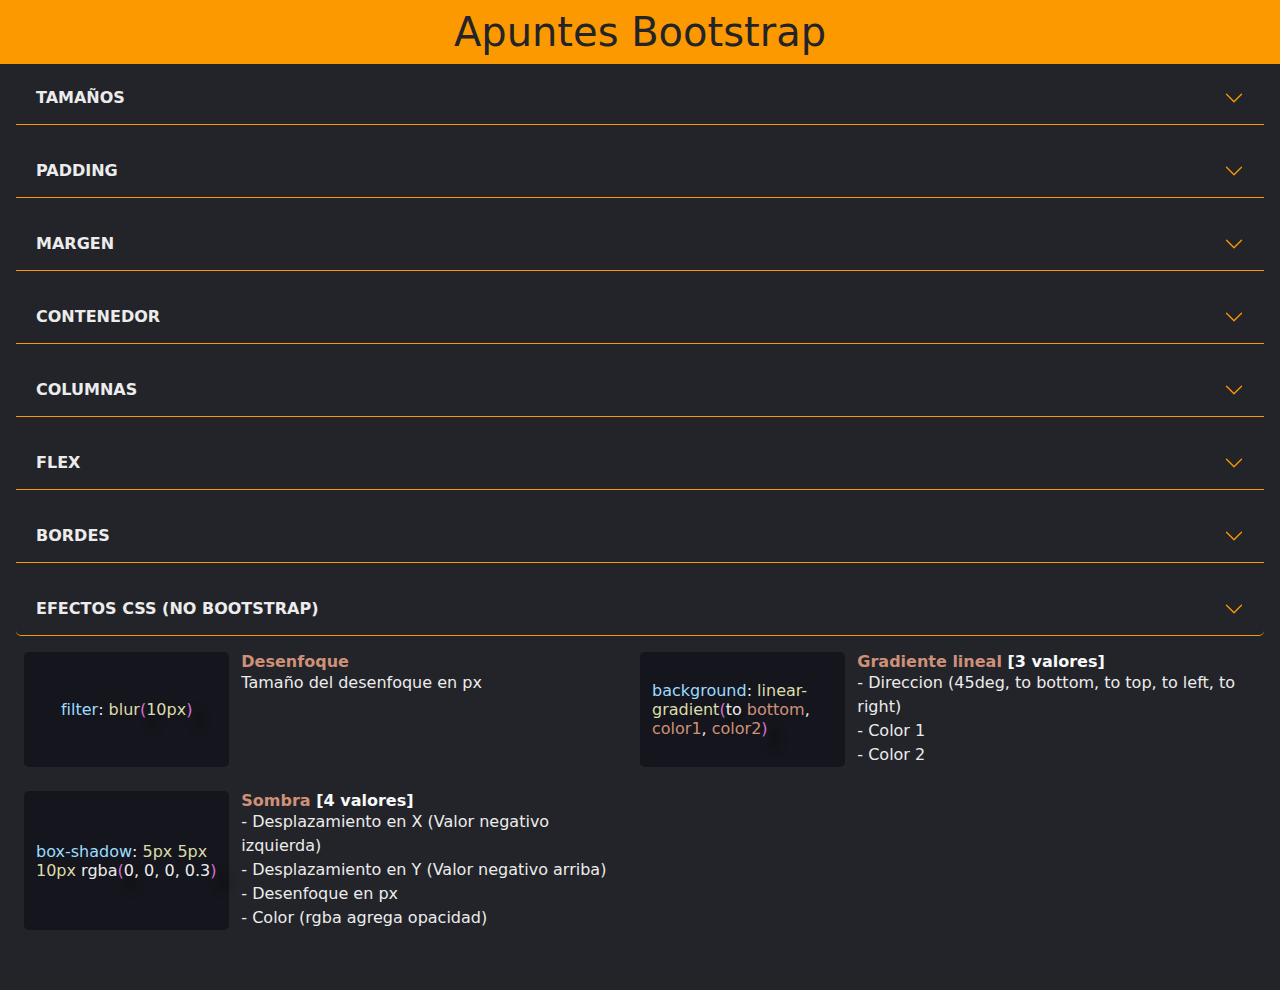
<file: Apuntes/index.html>
<!DOCTYPE html>
<html lang="es">

<head>
    <meta charset="UTF-8">
    <meta name="viewport" content="width=device-width, initial-scale=1.0">
    <!-- MODIFICAR DESDE AQUI -->
    <title>Glosario</title>
    <meta name="description" content="Descripción del sitio web">
    <meta name="keywords" content="Palabras, claves, del, sitio">
    <link rel="icon" type="image/x-icon" href="assets/img/favicon.webp">
    <!-- Aca va la tipografia -->
    <link rel="preconnect" href="https://fonts.googleapis.com">
    <link rel="preconnect" href="https://fonts.gstatic.com" crossorigin>
    <link
        href="https://fonts.googleapis.com/css2?family=Poppins:ital,wght@0,100;0,200;0,300;0,400;0,500;0,600;0,700;0,800;0,900;1,100;1,200;1,300;1,400;1,500;1,600;1,700;1,800;1,900&display=swap"
        rel="stylesheet">
    <!-- Aqui agrego el CSS de Bootstrap -->
    <link href="https://cdn.jsdelivr.net/npm/bootstrap@5.3.3/dist/css/bootstrap.min.css" rel="stylesheet"
        integrity="sha384-QWTKZyjpPEjISv5WaRU9OFeRpok6YctnYmDr5pNlyT2bRjXh0JMhjY6hW+ALEwIH" crossorigin="anonymous">
    <link rel="stylesheet" href="https://cdn.jsdelivr.net/npm/bootstrap-icons@1.11.3/font/bootstrap-icons.min.css">
    <!-- Mi propio CSS -->
    <link rel="stylesheet" href="assets/css/estilos.css">
</head>

<body>
    <h1 class="text-center py-2">Apuntes Bootstrap</h1>

    <div class="accordion mx-3" id="accordionExample">
        <div class="accordion-item">
            <h2 class="accordion-header">
                <button class="accordion-button collapsed" type="button" data-bs-toggle="collapse"
                    data-bs-target="#collapseT" aria-expanded="false" aria-controls="collapseTwo">
                    TAMAÑOS
                </button>
            </h2>
            <div id="collapseT" class="accordion-collapse collapse" data-bs-parent="#accordionExample">
                <div class="accordion-body">
                    <div class="row">
                        <div class="col-4 col-md-2 fondoCodigo d-flex align-items-center justify-content-center mb-4">
                            <h6>-0</h6>
                        </div>
                        <div class="col-8 col-md-4  mb-4">
                            <h5>none</h5>
                            <p>Tamaño 0px</p>
                        </div>
                        <div class="col-4 col-md-2 fondoCodigo d-flex align-items-center justify-content-center mb-4">
                            <h6>-1</h6>
                        </div>
                        <div class="col-8 col-md-4 mb-4">
                            <h5>Tamaño 1</h5>
                            <p>Tamaño de 4px</p>
                        </div>
                        <div class="col-4 col-md-2 fondoCodigo d-flex align-items-center justify-content-center mb-4">
                            <h6>-2</h6>
                        </div>
                        <div class="col-8 col-md-4 mb-4">
                            <h5>Tamaño 2</h5>
                            <p>Tamaño de 8px</p>
                        </div>
                        <div class="col-4 col-md-2 fondoCodigo d-flex align-items-center justify-content-center mb-4">
                            <h6>-3</h6>
                        </div>
                        <div class="col-8 col-md-4 mb-4">
                            <h5>Tamaño 3</h5>
                            <p>Tamaño de 16px</p>
                        </div>
                        <div class="col-4 col-md-2 fondoCodigo d-flex align-items-center justify-content-center mb-4">
                            <h6>-4</h6>
                        </div>
                        <div class="col-8 col-md-4 mb-4">
                            <h5>Tamaño 4</h5>
                            <p>Tamaño de 24px</p>
                        </div>
                        <div class="col-4 col-md-2 fondoCodigo d-flex align-items-center justify-content-center mb-4">
                            <h6>-5</h6>
                        </div>
                        <div class="col-8 col-md-4 mb-4">
                            <h5>Tamaño 5</h5>
                            <p>Tamaño de 48px</p>
                        </div>
                        <div class="col-4 col-md-2 fondoCodigo d-flex align-items-center justify-content-center mb-4">
                            <h6>-auto</h6>
                        </div>
                        <div class="col-8 col-md-4  mb-4">
                            <h5>auto</h5>
                            <p>divide el espacio en partes iguales</p>
                            <p><i>* Solo para margen</i></p>
                        </div>
                    </div>
                </div>
            </div>
        </div>
        <div class="accordion-item">
            <h2 class="accordion-header">
                <button class="accordion-button collapsed" type="button" data-bs-toggle="collapse"
                    data-bs-target="#collapseP" aria-expanded="false" aria-controls="collapseTwo">
                    PADDING
                </button>
            </h2>
            <div id="collapseP" class="accordion-collapse collapse" data-bs-parent="#accordionExample">
                <div class="accordion-body">
                    <div class="row">
                        <div class="col-4 col-md-2 fondoCodigo d-flex align-items-center justify-content-center mb-4">
                            <h6><b>class</b><s>=</s>"p-5"</h6>
                        </div>
                        <div class="col-8 col-md-10 mb-4">
                            <h5>padding</h5>
                            <p>padding en todas direcciones de tamaño 5</p>
                        </div>
                        <div class="w-100 my-3"></div>
                        <div class="col-4 col-md-2 fondoCodigo d-flex align-items-center justify-content-center mb-4">
                            <h6><b>class</b><s>=</s>"py-5"</h6>
                        </div>
                        <div class="col-8 col-md-10 mb-4">
                            <h5>padding-top y padding-bottom</h5>
                            <p>padding hacia arriba y abajo de tamaño 5</p>
                        </div>
                        <div class="col-4 col-md-2 fondoCodigo d-flex align-items-center justify-content-center mb-4">
                            <h6><b>class</b><s>=</s>"pt-5"</h6>
                        </div>
                        <div class="col-8 col-md-4 mb-4">
                            <h5>padding-top</h5>
                            <p>padding hacia arriba de tamaño 5</p>
                        </div>
                        <div class="col-4 col-md-2 fondoCodigo d-flex align-items-center justify-content-center mb-4">
                            <h6><b>class</b><s>=</s>"pb-4"</h6>
                        </div>
                        <div class="col-8 col-md-4 mb-4">
                            <h5>padding-bottom</h5>
                            <p>padding hacia abajo de tamaño 5</p>
                        </div>
                        <div class="w-100 my-3"></div>
                        <div class="col-4 col-md-2 fondoCodigo d-flex align-items-center justify-content-center mb-4">
                            <h6><b>class</b><s>=</s>"px-5"</h6>
                        </div>
                        <div class="col-8 col-md-10 mb-4">
                            <h5>padding-left y padding-right </h5>
                            <p>padding a la izquierda y a la derecha de tamaño 5</p>
                        </div>
                        <div class="col-4 col-md-2 fondoCodigo d-flex align-items-center justify-content-center mb-4">
                            <h6><b>class</b><s>=</s>"ps-5"</h6>
                        </div>
                        <div class="col-8 col-md-4 mb-4">
                            <h5>padding-left</h5>
                            <p>padding a la izquierda de tamaño 5</p>
                        </div>
                        <div class="col-4 col-md-2 fondoCodigo d-flex align-items-center justify-content-center mb-4">
                            <h6><b>class</b><s>=</s>"pe-4"</h6>
                        </div>
                        <div class="col-8 col-md-4 mb-4">
                            <h5>padding-right</h5>
                            <p>padding a la derecha de tamaño 5</p>
                        </div>
                    </div>
                </div>
            </div>
        </div>
        <div class="accordion-item">
            <h2 class="accordion-header">
                <button class="accordion-button collapsed" type="button" data-bs-toggle="collapse"
                    data-bs-target="#collapseM" aria-expanded="false" aria-controls="collapseTwo">
                    MARGEN
                </button>
            </h2>
            <div id="collapseM" class="accordion-collapse collapse" data-bs-parent="#accordionExample">
                <div class="accordion-body">
                    <div class="row">
                        <div class="col-4 col-md-2 fondoCodigo d-flex align-items-center justify-content-center mb-4">
                            <h6><b>class</b><s>=</s>"m-5"</h6>
                        </div>
                        <div class="col-8 col-md-10 mb-4">
                            <h5>margin</h5>
                            <p>Margen en todas direcciones de tamaño 5</p>
                        </div>
                        <div class="w-100 my-3"></div>
                        <div class="col-4 col-md-2 fondoCodigo d-flex align-items-center justify-content-center mb-4">
                            <h6><b>class</b><s>=</s>"my-5"</h6>
                        </div>
                        <div class="col-8 col-md-10 mb-4">
                            <h5>margin-top y margin-bottom</h5>
                            <p>Margen hacia arriba y abajo de igual tamaño</p>
                            <p><s>"my-auto"</s> para centrar verticalmente</p>
                        </div>
                        <div class="col-4 col-md-2 fondoCodigo d-flex align-items-center justify-content-center mb-4">
                            <h6><b>class</b><s>=</s>"mt-5"</h6>
                        </div>
                        <div class="col-8 col-md-4 mb-4">
                            <h5>margin-top</h5>
                            <p>Margen hacia arriba de tamaño 5</p>
                            <p><s>"mt-auto"</s> para alinear abajo</p>
                        </div>
                        <div class="col-4 col-md-2 fondoCodigo d-flex align-items-center justify-content-center mb-4">
                            <h6><b>class</b><s>=</s>"mb-4"</h6>
                        </div>
                        <div class="col-8 col-md-4 mb-4">
                            <h5>margin-bottom</h5>
                            <p>Margen hacia abajo de tamaño 5</p>
                            <p><s>"mb-auto"</s> para alinear arriba</p>
                        </div>
                        <div class="w-100 my-3"></div>
                        <div class="col-4 col-md-2 fondoCodigo d-flex align-items-center justify-content-center mb-4">
                            <h6><b>class</b><s>=</s>"mx-5"</h6>
                        </div>
                        <div class="col-8 col-md-10 mb-4">
                            <h5>margin-left y margin-right </h5>
                            <p>Margen a la izquierda y a la derecha de tamaño 5</p>
                            <p><s>"mx-auto"</s> para centrar horizontalmente</p>
                        </div>
                        <div class="col-4 col-md-2 fondoCodigo d-flex align-items-center justify-content-center mb-4">
                            <h6><b>class</b><s>=</s>"ms-5"</h6>
                        </div>
                        <div class="col-8 col-md-4 mb-4">
                            <h5>margin-left</h5>
                            <p>Margen a la izquierda de tamaño 5</p>
                            <p><s>"ms-auto"</s> para justificar al final</p>
                        </div>
                        <div class="col-4 col-md-2 fondoCodigo d-flex align-items-center justify-content-center mb-4">
                            <h6><b>class</b><s>=</s>"me-4"</h6>
                        </div>
                        <div class="col-8 col-md-4 mb-4">
                            <h5>margin-right</h5>
                            <p>Margen a la derecha de tamaño 5</p>
                            <p><s>"me-auto"</s> para justificar al inicio</p>
                        </div>
                    </div>
                </div>
            </div>
        </div>
        <div class="accordion-item">
            <h2 class="accordion-header">
                <button class="accordion-button collapsed" type="button" data-bs-toggle="collapse"
                    data-bs-target="#collapseCo" aria-expanded="false" aria-controls="collapseTwo">
                    CONTENEDOR
                </button>
            </h2>
            <div id="collapseCo" class="accordion-collapse collapse" data-bs-parent="#accordionExample">
                <div class="accordion-body">
                    <div class="row">
                        <div class="col-4 col-md-2 fondoCodigo d-flex align-items-center justify-content-center mb-4">
                            <h6><b>class</b><s>=</s>"container"</h6>
                        </div>
                        <div class="col-8 col-md-4  mb-4">
                            <h5>Contenedor con margen</h5>
                            <p>Agrega un margen a la izquierda y derecha</p>
                        </div>
                        <div class="col-4 col-md-2 fondoCodigo d-flex align-items-center justify-content-center mb-4">
                            <h6><b>class</b><s>=</s>"container-fluid"</h6>
                        </div>
                        <div class="col-8 col-md-4 mb-4">
                            <h5>Contenedor sin margen</h5>
                            <p>Utiliza todo el ancho de la pantalla</p>
                        </div>
                    </div>
                </div>
            </div>
        </div>
        <div class="accordion-item">
            <h2 class="accordion-header">
                <button class="accordion-button collapsed" type="button" data-bs-toggle="collapse"
                    data-bs-target="#collapseC" aria-expanded="false" aria-controls="collapseTwo">
                    COLUMNAS
                </button>
            </h2>
            <div id="collapseC" class="accordion-collapse collapse" data-bs-parent="#accordionExample">
                <div class="accordion-body">
                    <div class="row">
                        <div class="col-4 col-md-2 fondoCodigo d-flex align-items-center justify-content-center mb-4">
                            <h6><b>class</b><s>=</s>"row"</h6>
                        </div>
                        <div class="col-8 col-md-10 mb-4">
                            <p>Activa el uso de 12 columnas</p>
                        </div>
                        <div class="w-100 my-3"></div>
                        <div class="col-4 col-md-2 fondoCodigo d-flex align-items-center justify-content-center mb-4">
                            <h6><b>class</b><s>=</s>"col"</h6>
                        </div>
                        <div class="col-8 col-md-4 mb-4">
                            <h5>Ancho automático</h5>
                            <p>Ancho de columnas automático dependiendo de la cantidad de elementos</p>
                        </div>
                        <div class="col-4 col-md-2 fondoCodigo d-flex align-items-center justify-content-center mb-4">
                            <h6><b>class</b><s>=</s>"col-6"</h6>
                        </div>
                        <div class="col-8 col-md-4 mb-4">
                            <h5>Ancho fijo</h5>
                            <p>Ancho de columnas definido</p>
                            <p><s>"col-1"</s> al <s>"col-12</s> ancho de 1 a 12 columnas</p>
                        </div>
                        <div class="w-100 my-3"></div>
                        <div class="col-4 col-md-2 fondoCodigo d-flex align-items-center justify-content-center mb-4">
                            <h6><b>class</b><s>=</s>"col-12"</h6>
                        </div>
                        <div class="col-8 col-md-4 mb-4">
                            <h5>Vista mobile</h5>
                            <p>Define el ancho de las columnas para la vista mobile</p>
                            <p><s>"col-1"</s> al <s>"col-12</s> ancho de 1 a 12 columnas</p>
                        </div>
                        <div class="col-4 col-md-2 fondoCodigo d-flex align-items-center justify-content-center mb-4">
                            <h6><b>class</b><s>=</s>"col-md-12"</h6>
                        </div>
                        <div class="col-8 col-md-4 mb-4">
                            <h5>Vista tablet</h5>
                            <p>Define el ancho de las columnas para la vista tablet</p>
                            <p><s>"col-1"</s> al <s>"col-12</s> ancho de 1 a 12 columnas</p>
                        </div>
                        <div class="col-4 col-md-2 fondoCodigo d-flex align-items-center justify-content-center mb-4">
                            <h6><b>class</b><s>=</s>"col-lg-12"</h6>
                        </div>
                        <div class="col-8 col-md-4 mb-4">
                            <h5>Vista escritorio</h5>
                            <p>Define el ancho de las columnas para la vista escritorio</p>
                            <p><s>"col-1"</s> al <s>"col-12</s> ancho de 1 a 12 columnas</p>
                        </div>
                    </div>
                </div>
            </div>
        </div>
        <div class="accordion-item">
            <h2 class="accordion-header">
                <button class="accordion-button collapsed" type="button" data-bs-toggle="collapse"
                    data-bs-target="#collapseF" aria-expanded="false" aria-controls="collapseTwo">
                    FLEX
                </button>
            </h2>
            <div id="collapseF" class="accordion-collapse collapse" data-bs-parent="#accordionExample">
                <div class="accordion-body">
                    <div class="row">
                        <div class="col-4 col-md-2 fondoCodigo d-flex align-items-center justify-content-center mb-4">
                            <h6><b>class</b><s>=</s>"d-flex"</h6>
                        </div>
                        <div class="col-8 col-md-10 mb-4">
                            <p>Ordena de manera automatica los elementos en su interior</p>
                        </div>
                        <div class="w-100 my-3"></div>
                        <div class="col-4 col-md-2 fondoCodigo d-flex align-items-center justify-content-center mb-4">
                            <h6><b>class</b><s>=</s>"flex-row"</h6>
                        </div>
                        <div class="col-8 col-md-4 mb-4">
                            <h5>Orden horizontal</h5>
                            <p>Ordena los elementos de izquierda a derecha</p>
                        </div>
                        <div class="col-4 col-md-2 fondoCodigo d-flex align-items-center justify-content-center mb-4">
                            <h6><b>class</b><s>=</s>"flex-row-reverse"</h6>
                        </div>
                        <div class="col-8 col-md-4 mb-4">
                            <h5>Orden horizontal inverso</h5>
                            <p>Ordena los elementos de derecha a izquierda</p>
                        </div>
                        <div class="col-4 col-md-2 fondoCodigo d-flex align-items-center justify-content-center mb-4">
                            <h6><b>class</b><s>=</s>"flex-column"</h6>
                        </div>
                        <div class="col-8 col-md-4 mb-4">
                            <h5>Orden vertical</h5>
                            <p>Ordena los elementos de arriba a abajo</p>
                        </div>
                        <div class="col-4 col-md-2 fondoCodigo d-flex align-items-center justify-content-center mb-4">
                            <h6><b>class</b><s>=</s>"flex-column-reverse"</h6>
                        </div>
                        <div class="col-8 col-md-4 mb-4">
                            <h5>Orden vertical inverso</h5>
                            <p>Ordena los elementos de abajo a arriba</p>
                        </div>
                        <div class="w-100 my-3"></div>
                        <div class="col-4 col-md-2 fondoCodigo d-flex align-items-center justify-content-center mb-4">
                            <h6><b>class</b><s>=</s>"justify-content-start"</h6>
                        </div>
                        <div class="col-8 col-md-4 mb-4">
                            <h5>Alineación desde el comienzo</h5>
                            <p>En <s>"flex-row"</s> ordena desde la izquierda</p>
                            <p>En <s>"flex-column"</s> ordena desde arriba</p>
                        </div>
                        <div class="col-4 col-md-2 fondoCodigo d-flex align-items-center justify-content-center mb-4">
                            <h6><b>class</b><s>=</s>"justify-content-end"</h6>
                        </div>
                        <div class="col-8 col-md-4 mb-4">
                            <h5>Alineación desde el final</h5>
                            <p>En <s>"flex-row"</s> ordena desde la derecha</p>
                            <p>En <s>"flex-column"</s> ordena desde abajo</p>
                        </div>
                        <div class="col-4 col-md-2 fondoCodigo d-flex align-items-center justify-content-center mb-4">
                            <h6><b>class</b><s>=</s>"justify-content-center"</h6>
                        </div>
                        <div class="col-8 col-md-4 mb-4">
                            <h5>Alineación desde el centro</h5>
                            <p>En <s>"flex-row"</s> ordena desde el centro horizontal</p>
                            <p>En <s>"flex-column"</s> ordena desde el centro vertical</p>
                        </div>
                        <div class="col-4 col-md-2 fondoCodigo d-flex align-items-center justify-content-center mb-4">
                            <h6><b>class</b><s>=</s>"justify-content-between"</h6>
                        </div>
                        <div class="col-8 col-md-4 mb-4">
                            <h5>Distribuye el espacio desde los bordes</h5>
                            <p>En <s>"flex-row"</s> ordena en el eje horizontal</p>
                            <p>En <s>"flex-column"</s> ordena en el eje vertical</p>
                        </div>
                        <div class="col-4 col-md-2 fondoCodigo d-flex align-items-center justify-content-center mb-4">
                            <h6><b>class</b><s>=</s>"justify-content-around"</h6>
                        </div>
                        <div class="col-8 col-md-4 mb-4">
                            <h5>Distribuye el espacio dejando margen</h5>
                            <p>En <s>"flex-row"</s> ordena en el eje horizontal</p>
                            <p>En <s>"flex-column"</s> ordena en el eje vertical</p>
                        </div>
                        <div class="col-4 col-md-2 fondoCodigo d-flex align-items-center justify-content-center mb-4">
                            <h6><b>class</b><s>=</s>"justify-content-evenly"</h6>
                        </div>
                        <div class="col-8 col-md-4 mb-4">
                            <h5>Distribuye el espacio en partes iguales</h5>
                            <p>En <s>"flex-row"</s> ordena en el eje horizontal</p>
                            <p>En <s>"flex-column"</s> ordena en el eje vertical</p>
                        </div>
                        
                    </div>
                </div>
            </div>
        </div>
        <div class="accordion-item">
            <h2 class="accordion-header">
                <button class="accordion-button collapsed" type="button" data-bs-toggle="collapse"
                    data-bs-target="#collapseB" aria-expanded="false" aria-controls="collapseTwo">
                    BORDES
                </button>
            </h2>
            <div id="collapseB" class="accordion-collapse collapse" data-bs-parent="#accordionExample">
                <div class="accordion-body">
                    <div class="row">
                        <div class="col-4 col-md-2 fondoCodigo d-flex align-items-center justify-content-center mb-4">
                            <h6><b>class</b><s>=</s>"border"</h6>
                        </div>
                        <div class="col-8 col-md-4 mb-4">
                            <h5>border</h5>
                            <p>Borde completo de 1px solido color blanco</p>
                        </div>
                        <div class="col-4 col-md-2 fondoCodigo d-flex align-items-center justify-content-center mb-4">
                            <h6><b>class</b><s>=</s>"border border-5"</h6>
                        </div>
                        <div class="col-8 col-md-4 mb-4">
                            <h5>border tamaño 5</h5>
                            <p>Borde completo de 5px solido color blanco</p>
                            <p>Acepta tamaño del <s>"-1"</s> al <s>"-5"</s></p>
                        </div>
                        <div class="w-100 my-3"></div>
                        <div class="col-4 col-md-2 fondoCodigo d-flex align-items-center justify-content-center mb-4">
                            <h6><b>class</b><s>=</s>"rounded-5"</h6>
                        </div>
                        <div class="col-8 col-md-4 mb-4">
                            <h5>border-radius</h5>
                            <p>Bordes redondeados</p>
                            <p>Acepta tamaño del <s>"-1"</s> al <s>"-5"</s></p>
                        </div>
                        <div class="col-4 col-md-2 fondoCodigo d-flex align-items-center justify-content-center mb-4">
                            <h6><b>class</b><s>=</s>"rounded-circle"</h6>
                        </div>
                        <div class="col-8 col-md-4 mb-4">
                            <h5>border-radius 50%</h5>
                            <p>Bordes redondeados al 50%</p>
                        </div>
                        <div class="col-4 col-md-2 fondoCodigo d-flex align-items-center justify-content-center mb-4">
                            <h6><b>class</b><s>=</s>"rounded-pill"</h6>
                        </div>
                        <div class="col-8 col-md-4 mb-4">
                            <h5>border-radius a los costados</h5>
                            <p>Bordes redondeados al 50% a la izquierda y derecha</p>
                        </div>
                    </div>
                </div>
            </div>
        </div>
        <div class="accordion-item">
            <h2 class="accordion-header">
                <button class="accordion-button collapsed" type="button" data-bs-toggle="collapse"
                    data-bs-target="#collapseDeg" aria-expanded="false" aria-controls="collapseTwo">
                    EFECTOS CSS (NO BOOTSTRAP)
                </button>
            </h2>
            <div id="collapseDeg" class="accordion-collapse collapse show" data-bs-parent="#accordionExample">
                <div class="accordion-body">
                    <div class="row">
                        <div class="col-4 col-md-2 fondoCodigo d-flex align-items-center justify-content-center mb-4">
                            <h6 class="css"><b>filter</b><s>: </s><i>blur<u>(</u>10px<u>)</u></i></h6>
                        </div>
                        <div class="col-8 col-md-4 mb-4">
                            <h5>Desenfoque</h5>
                            <p>Tamaño del desenfoque en px</p>
                        </div>
                        <div class="col-4 col-md-2 fondoCodigo d-flex align-items-center justify-content-center mb-4">
                            <h6 class="css"><b>background</b><s>: </s><i>linear-gradient</i><u>(</u><s>to </s>bottom<s>,</s> color1<s>,</s> color2<u>)</u></h6>
                        </div>
                        <div class="col-8 col-md-4 mb-4">
                            <h5>Gradiente lineal <span class="text-light">[3 valores]</span></h5>
                            <p>- Direccion (45deg, to bottom, to top, to left, to right)</p>
                            <p>- Color 1</p>
                            <p>- Color 2</p>
                        </div>
                        <div class="col-4 col-md-2 fondoCodigo d-flex align-items-center justify-content-center mb-4">
                            <h6 class="css"><b>box-shadow</b><s>: </s><i>5px 5px 10px</i> <s>rgba<u>(</u>0, 0, 0, 0.3<u>)</u></s></h6>
                        </div>
                        <div class="col-8 col-md-4 mb-4">
                            <h5>Sombra <span class="text-light">[4 valores]</span></h5>
                            <p>- Desplazamiento en X (Valor negativo izquierda)</p>
                            <p>- Desplazamiento en Y (Valor negativo arriba)</p>
                            <p>- Desenfoque en px</p>
                            <p>- Color (rgba agrega opacidad)</p>
                        </div>
                    </div>
                </div>
            </div>
        </div>
    </div>



    <!-- Javascript para el funcionamiento de algunas cosas de Bootstrap -->
    <script src="https://cdn.jsdelivr.net/npm/bootstrap@5.3.3/dist/js/bootstrap.bundle.min.js"
        integrity="sha384-YvpcrYf0tY3lHB60NNkmXc5s9fDVZLESaAA55NDzOxhy9GkcIdslK1eN7N6jIeHz"
        crossorigin="anonymous"></script>
</body>

</html>
</file>
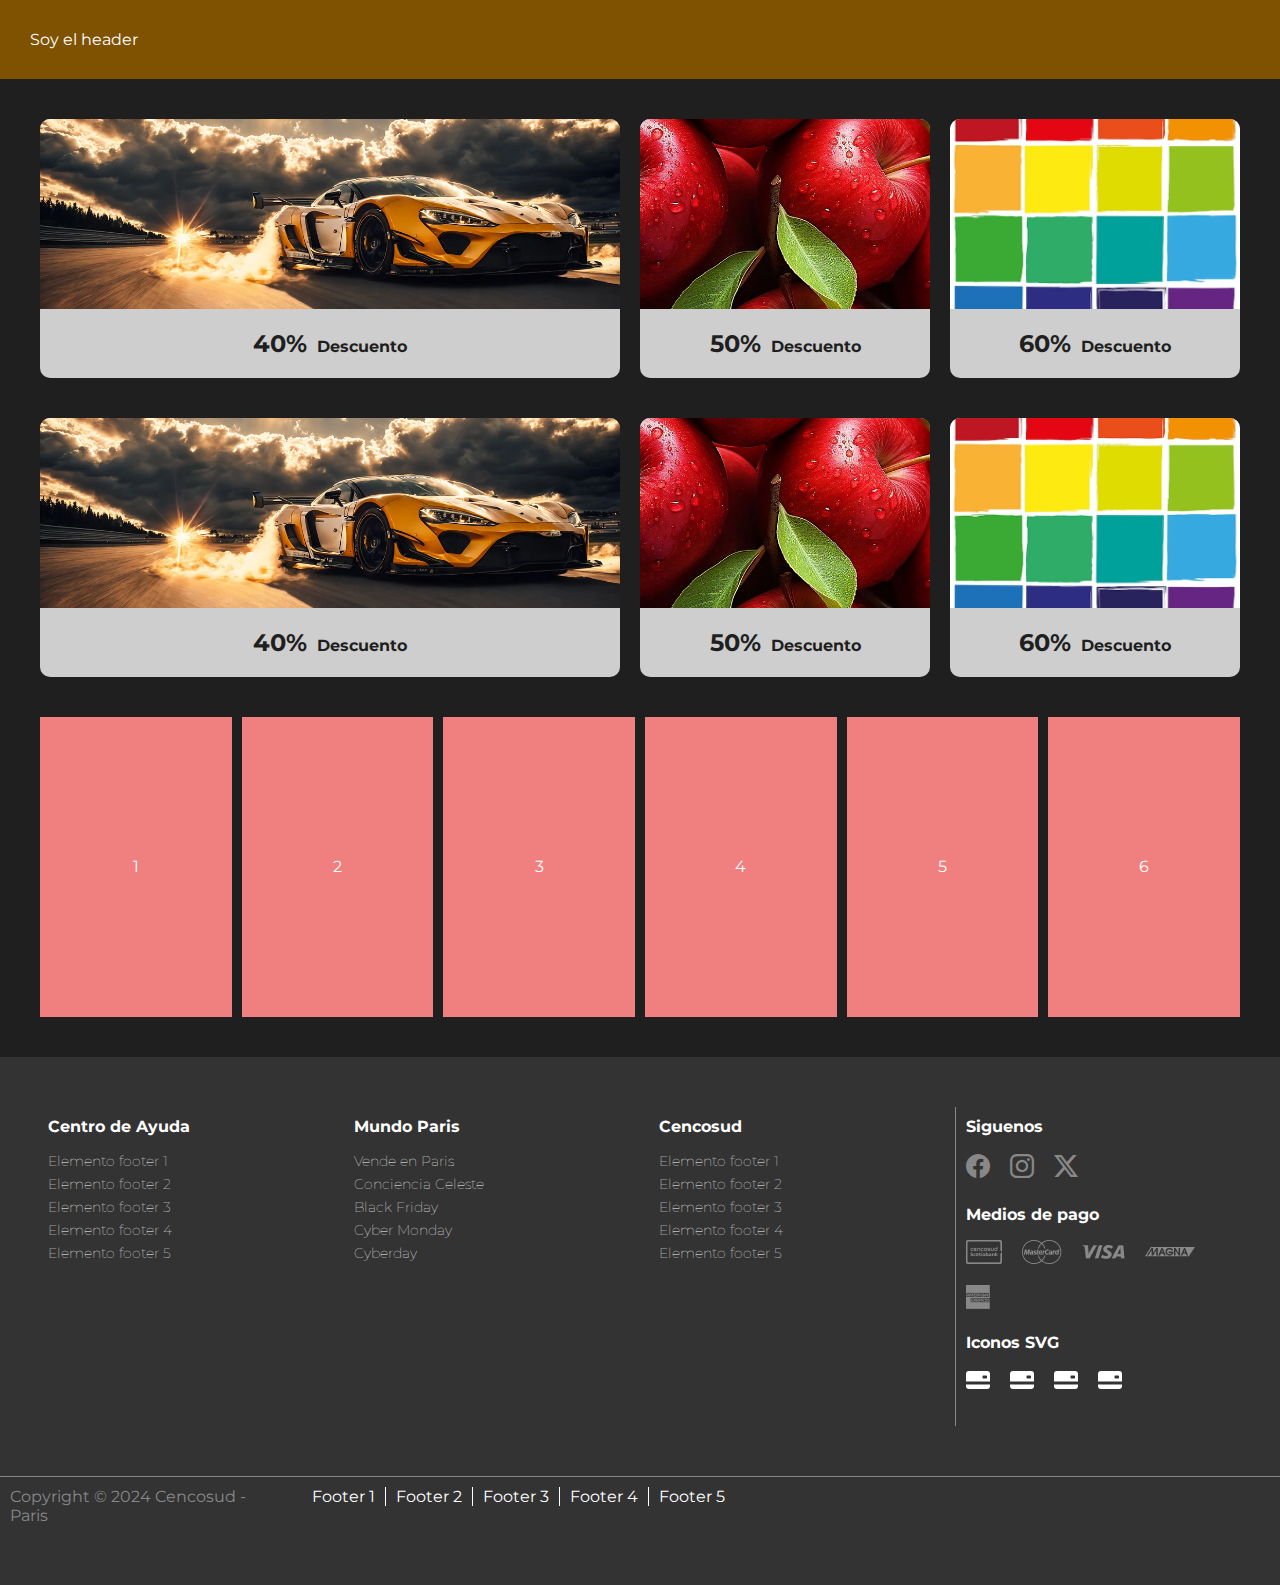
<file: proyecto2/index.html>
<!DOCTYPE html>
<html lang="es">

<head>
    <meta charset="UTF-8">
    <meta name="viewport" content="width=device-width, initial-scale=1.0">
    <!-- MODIFICAR DESDE AQUI -->
    <title>Flex</title>
    <meta name="description" content="Descripción del sitio web">
    <meta name="keywords" content="Palabras, claves, del, sitio">
    <link rel="icon" type="image/x-icon" href="assets/img/favicon.png">

    <link rel="preconnect" href="https://fonts.googleapis.com">
    <link rel="preconnect" href="https://fonts.gstatic.com" crossorigin>
    <link href="https://fonts.googleapis.com/css2?family=Montserrat:ital,wght@0,100..900;1,100..900&display=swap"
        rel="stylesheet">

    <link rel="stylesheet" href="https://cdn.jsdelivr.net/npm/bootstrap-icons@1.11.3/font/bootstrap-icons.min.css">

    <link rel="stylesheet" href="assets/css/estilos.css">
</head>

<body>
    <header>Soy el header</header>
    <main>
        <section class="contenedorCards">
            <article class="card anchoDoble">
                <div class="contenedorFoto">
                    <img src="assets/img/auto.webp" alt="Imagen del auto">
                </div>
                <div class="contenedorTexto">
                    <h2>40%</h2>
                    <h4>Descuento</h4>
                </div>
            </article>
            <article class="card">
                <div class="contenedorFoto">
                    <img src="assets/img/vertical.jpeg" alt="Imagen de manzanas rojas">
                </div>
                <div class="contenedorTexto">
                    <h2>50%</h2>
                    <h4>Descuento</h4>
                </div>
            </article>
            <article class="card">
                <div class="contenedorFoto">
                    <img src="assets/img/cuadrado.avif" alt="Imagen de cuadros de colores">
                </div>
                <div class="contenedorTexto">
                    <h2>60%</h2>
                    <h4>Descuento</h4>
                </div>
            </article>
        </section>
        <section class="contenedorCards">
            <article class="card anchoDoble">
                <div class="contenedorFoto fondoImg1">
                </div>
                <div class="contenedorTexto">
                    <h2>40%</h2>
                    <h4>Descuento</h4>
                </div>
            </article>
            <article class="card">
                <div class="contenedorFoto fondoImg2">
                </div>
                <div class="contenedorTexto">
                    <h2>50%</h2>
                    <h4>Descuento</h4>
                </div>
            </article>
            <article class="card">
                <div class="contenedorFoto fondoImg3">
                </div>
                <div class="contenedorTexto">
                    <h2>60%</h2>
                    <h4>Descuento</h4>
                </div>
            </article>
        </section>
        <section class="contenedorCardVertical">
            <article class="cardVertical">1</article>
            <article class="cardVertical">2</article>
            <article class="cardVertical">3</article>
            <article class="cardVertical">4</article>
            <article class="cardVertical">5</article>
            <article class="cardVertical">6</article>
        </section>
    </main>
    <footer>
        <section class="contenedorFooter1">
            <article class="columnaFooter">
                <h4>Centro de Ayuda</h4>
                <ul>
                    <a href="#">
                        <li>Elemento footer 1</li>
                    </a>
                    <a href="#">
                        <li>Elemento footer 2</li>
                    </a>
                    <a href="#">
                        <li>Elemento footer 3</li>
                    </a>
                    <a href="#">
                        <li>Elemento footer 4</li>
                    </a>
                    <a href="#">
                        <li>Elemento footer 5</li>
                    </a>
                </ul>
            </article>
            <article class="columnaFooter chaoMobile">
                <h4>Mundo Paris</h4>
                <ul>
                    <li><a href="#">Vende en Paris</a></li>
                    <li><a href="#">Conciencia Celeste</a></li>
                    <li><a href="#">Black Friday</a></li>
                    <li><a href="#">Cyber Monday</a></li>
                    <li><a href="#">Cyberday</a></li>
                </ul>
            </article>
            <article class="columnaFooter">
                <h4>Cencosud</h4>
                <ul>
                    <li><a href="#">Elemento footer 1</a></li>
                    <li><a href="#">Elemento footer 2</a></li>
                    <li><a href="#">Elemento footer 3</a></li>
                    <li><a href="#">Elemento footer 4</a></li>
                    <li><a href="#">Elemento footer 5</a></li>
                </ul>
            </article>
            <article class="columnaFooter lineaVertical">
                <h4>Siguenos</h4>
                <div class="iconosFooter">
                    <a href="#"><i class="bi bi-facebook"></i></a>
                    <a href="#"><i class="bi bi-instagram"></i></a>
                    <a href="#"><i class="bi bi-twitter-x"></i></a>
                </div>
                <h4>Medios de pago</h4>
                <div class="iconosFooter">
                    <img src="assets/img/icono-pago1.webp" alt="">
                    <img src="assets/img/icono-pago2.webp" alt="">
                    <img src="assets/img/icono-pago3.webp" alt="">
                    <img src="assets/img/icono-pago4.webp" alt="">
                    <img src="assets/img/icono-pago5.webp" alt="">
                </div>
                <h4>Iconos SVG</h4>
                <div class="iconosFooter">
                    <svg xmlns="http://www.w3.org/2000/svg" width="16" height="16" fill="currentColor"
                        class="bi bi-credit-card-2-back-fill" viewBox="0 0 16 16">
                        <path
                            d="M0 4a2 2 0 0 1 2-2h12a2 2 0 0 1 2 2v5H0zm11.5 1a.5.5 0 0 0-.5.5v1a.5.5 0 0 0 .5.5h2a.5.5 0 0 0 .5-.5v-1a.5.5 0 0 0-.5-.5zM0 11v1a2 2 0 0 0 2 2h12a2 2 0 0 0 2-2v-1z" />
                    </svg>
                    <svg xmlns="http://www.w3.org/2000/svg" width="16" height="16" fill="currentColor"
                        class="bi bi-credit-card-2-back-fill" viewBox="0 0 16 16">
                        <path
                            d="M0 4a2 2 0 0 1 2-2h12a2 2 0 0 1 2 2v5H0zm11.5 1a.5.5 0 0 0-.5.5v1a.5.5 0 0 0 .5.5h2a.5.5 0 0 0 .5-.5v-1a.5.5 0 0 0-.5-.5zM0 11v1a2 2 0 0 0 2 2h12a2 2 0 0 0 2-2v-1z" />
                    </svg>
                    <svg xmlns="http://www.w3.org/2000/svg" width="16" height="16" fill="currentColor"
                        class="bi bi-credit-card-2-back-fill" viewBox="0 0 16 16">
                        <path
                            d="M0 4a2 2 0 0 1 2-2h12a2 2 0 0 1 2 2v5H0zm11.5 1a.5.5 0 0 0-.5.5v1a.5.5 0 0 0 .5.5h2a.5.5 0 0 0 .5-.5v-1a.5.5 0 0 0-.5-.5zM0 11v1a2 2 0 0 0 2 2h12a2 2 0 0 0 2-2v-1z" />
                    </svg>
                    <svg xmlns="http://www.w3.org/2000/svg" width="16" height="16" fill="currentColor"
                        class="bi bi-credit-card-2-back-fill" viewBox="0 0 16 16">
                        <path
                            d="M0 4a2 2 0 0 1 2-2h12a2 2 0 0 1 2 2v5H0zm11.5 1a.5.5 0 0 0-.5.5v1a.5.5 0 0 0 .5.5h2a.5.5 0 0 0 .5-.5v-1a.5.5 0 0 0-.5-.5zM0 11v1a2 2 0 0 0 2 2h12a2 2 0 0 0 2-2v-1z" />
                    </svg>
                </div>
            </article>
        </section>
        <section class="contenedorFooter2">
            <article class="footer2Derechos">Copyright © 2024 Cencosud - Paris</article>
            <article class="footer2Legal">
                <ul>
                    <li><a href="#">Footer 1</a></li>
                    <li><a href="#">Footer 2</a></li>
                    <li><a href="#">Footer 3</a></li>
                    <li><a href="#">Footer 4</a></li>
                    <li class="sinLinea"><a href="#">Footer 5</a></li>
                </ul>
            </article>
        </section>
    </footer>
</body>

</html>
</file>
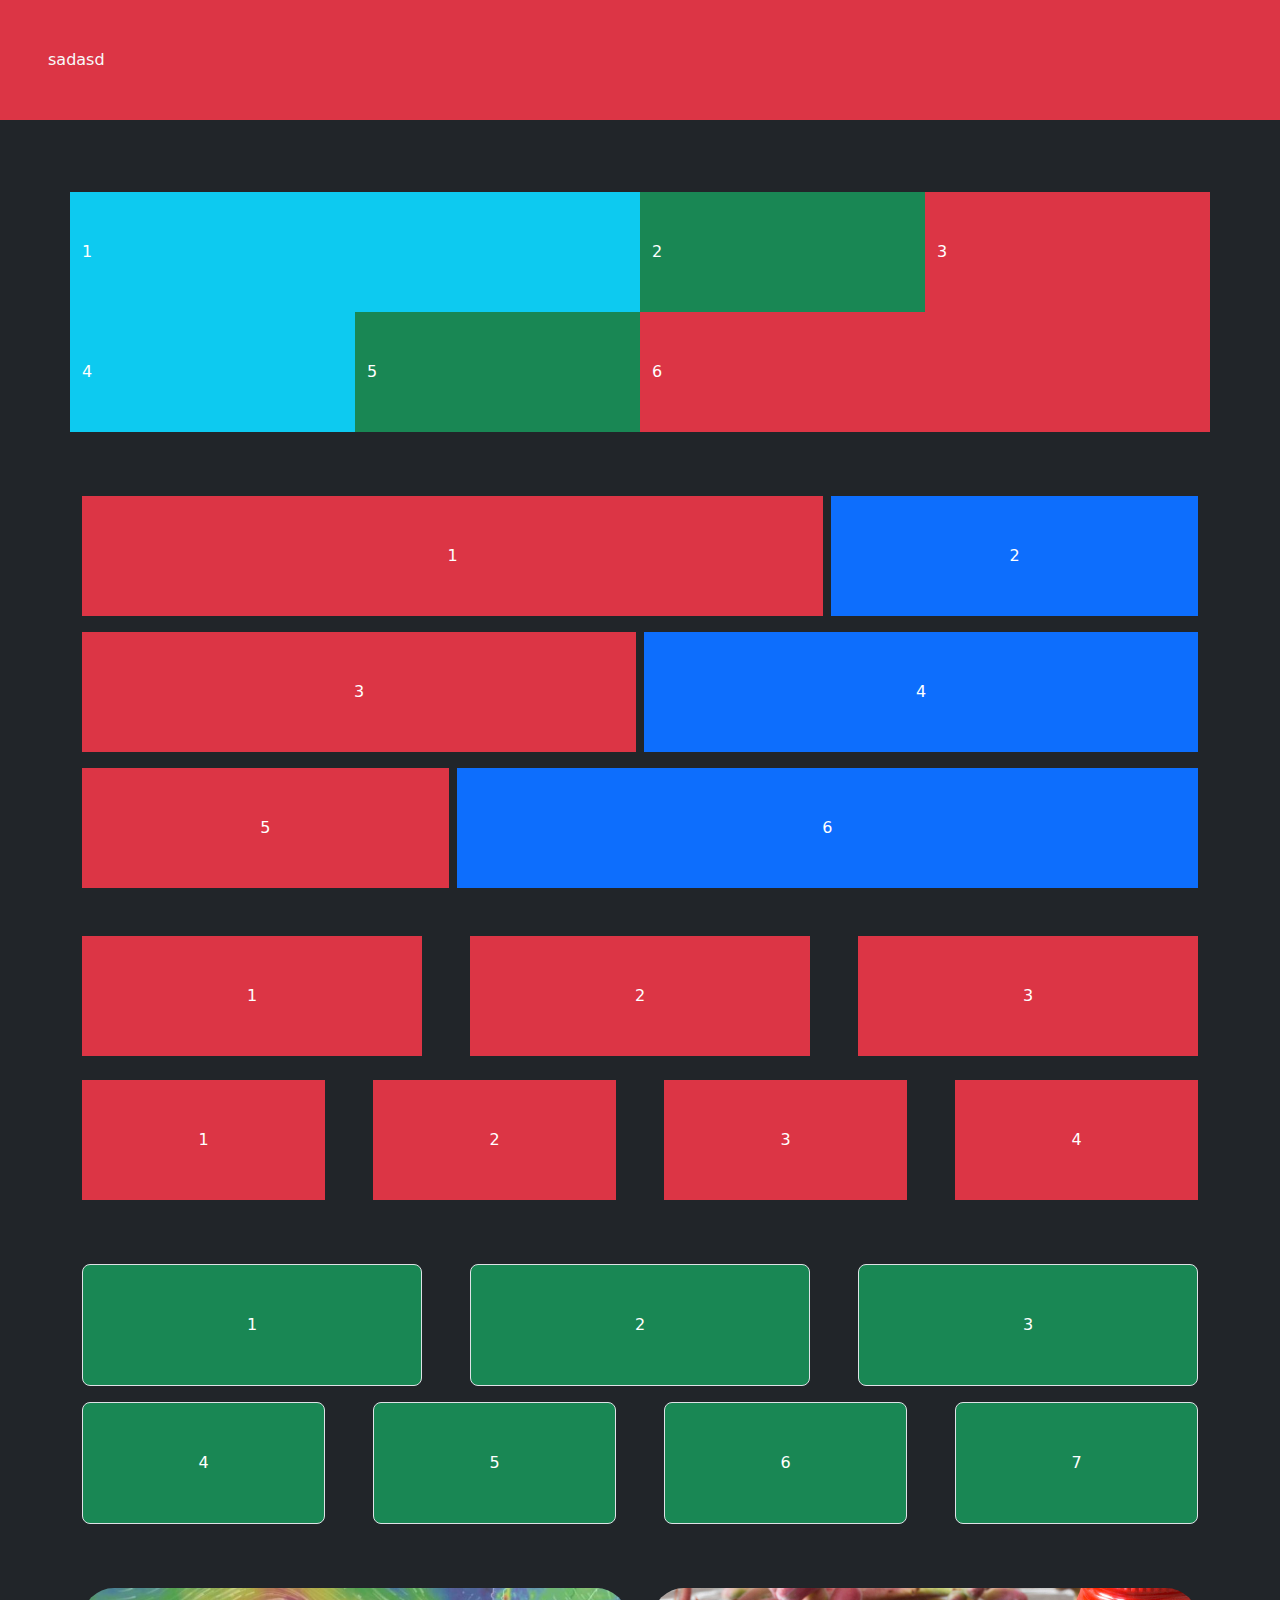
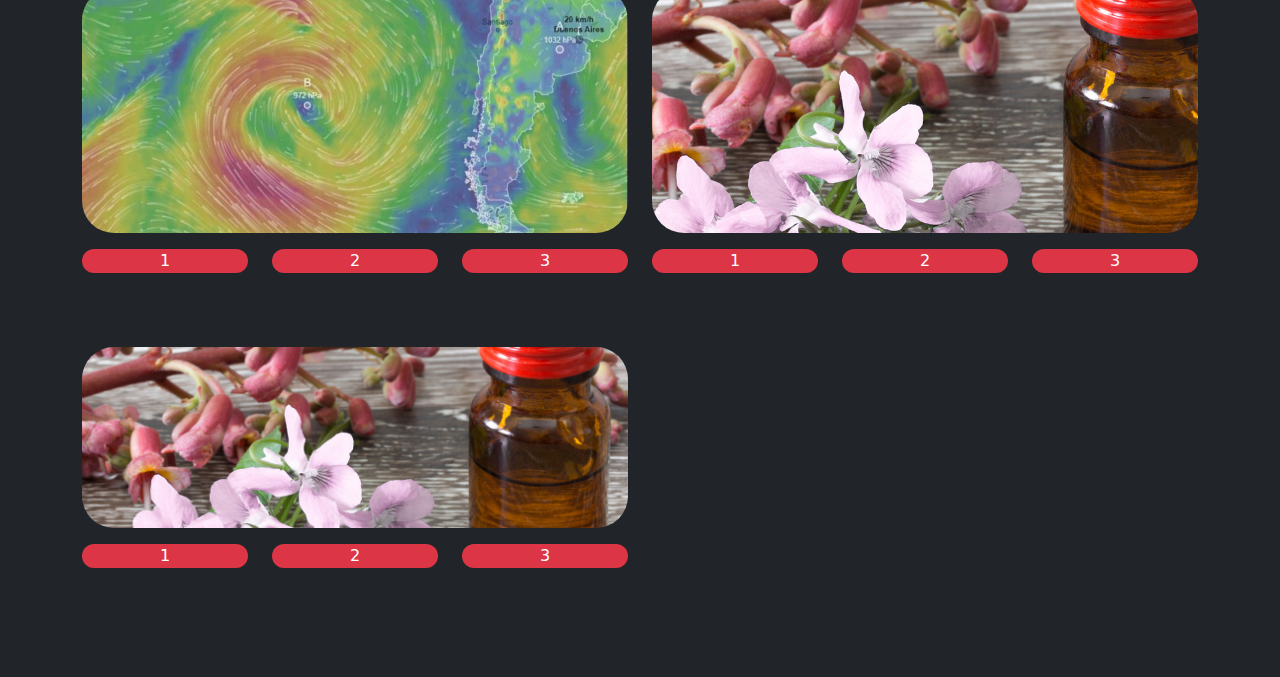
<file: proyecto3/index.html>
<!DOCTYPE html>
<html lang="es">

<head>
    <meta charset="UTF-8">
    <meta name="viewport" content="width=device-width, initial-scale=1.0">
    <!-- MODIFICAR DESDE AQUI -->
    <title>Web con Bootstrap</title>
    <meta name="description" content="Descripción del sitio web">
    <meta name="keywords" content="Palabras, claves, del, sitio">
    <link rel="icon" type="image/x-icon" href="assets/img/favicon.jpeg">
    <link href="https://cdn.jsdelivr.net/npm/bootstrap@5.3.3/dist/css/bootstrap.min.css" rel="stylesheet"
        integrity="sha384-QWTKZyjpPEjISv5WaRU9OFeRpok6YctnYmDr5pNlyT2bRjXh0JMhjY6hW+ALEwIH" crossorigin="anonymous">

    <link rel="stylesheet" href="assets/css/estilos.css">
</head>

<body class="bg-dark">
    <header class="bg-danger text-light p-5">sadasd</header>

    <main class="container py-4 my-5">
        <section class="row">
            <article class="py-5 col-12 col-md-12 col-lg-6 bg-info">1</article>
            <article class="py-5 col-12 col-md-6  col-lg-3 bg-success">2</article>
            <article class="py-5 col-12 col-md-6  col-lg-3 bg-danger">3</article>
            <article class="py-5 col-12 col-md-6 col-lg-3 bg-info">4</article>
            <article class="py-5 col-12 col-md-6  col-lg-3 bg-success">5</article>
            <article class="py-5 col-12 col-md-12  col-lg-6 bg-danger">6</article>
        </section>
        <section class="row gx-2 gy-3 mt-5 text-center">
            <article class="col-8"><div class="py-5 bg-danger">1</div></article>
            <article class="col-4"><div class="py-5 bg-primary">2</div></article>
            <article class="col-6"><div class="py-5 bg-danger">3</div></article>
            <article class="col-6"><div class="py-5 bg-primary">4</div></article>
            <article class="col-4"><div class="py-5 bg-danger">5</div></article>
            <article class="col-8"><div class="py-5 bg-primary">6</div></article>
        </section>
        <section class="mt-5 text-center">
            <article class="row gx-3 gx-md-5 gy-3 gy-md-0">
                <div class="col-12 col-md"><div class="bg-danger py-5">1</div></div>
                <div class="col-12 col-md"><div class="bg-danger py-5">2</div></div>
                <div class="col-12 col-md"><div class="bg-danger py-5">3</div></div>
            </article>
            <article class="row gx-3 gx-md-5 gy-3 gy-md-0 mt-0 mt-md-4">
                <div class="col-6 col-md"><div class="bg-danger py-5">1</div></div>
                <div class="col-6 col-md"><div class="bg-danger py-5">2</div></div>
                <div class="col-6 col-md"><div class="bg-danger py-5">3</div></div>
                <div class="col-6 col-md"><div class="bg-danger py-5">4</div></div>
            </article>
        </section>
        <section class="row mt-5 gx-3 gx-md-5 gy-3 text-center">
            <article class="col-12 col-md-4"><div class="bg-success py-5 border rounded-3">1</div></article>
            <article class="col-12 col-md-4"><div class="bg-success py-5 border rounded-3">2</div></article>
            <article class="col-12 col-md-4"><div class="bg-success py-5 border rounded-3">3</div></article>
            <article class="col-6 col-md-3"><div class="bg-success py-5 border rounded-3">4</div></article>
            <article class="col-6 col-md-3"><div class="bg-success py-5 border rounded-3">5</div></article>
            <article class="col-6 col-md-3"><div class="bg-success py-5 border rounded-3">6</div></article>
            <article class="col-6 col-md-3"><div class="bg-success py-5 border rounded-3">7</div></article>
        </section>

        <section class="row mt-5 text-center">
            <article class="col-6 py-3">
                <img src="assets/img/ciclon.jpeg" class="object-fit-cover h-75 w-100 rounded-5" alt="">
                <div class="row mt-3">
                    <div class="col-12 col-md-4"><div class="bg-danger rounded-pill">1</div></div>
                    <div class="col-12 col-md-4"><div class="bg-danger rounded-pill">2</div></div>
                    <div class="col-12 col-md-4"><div class="bg-danger rounded-pill">3</div></div>
                </div>
            </article>
            <article class="col-6 py-3">
                <img src="assets/img/flores.jpeg" class="object-fit-cover rounded-5 h-75 w-100" alt="">
                <div class="row mt-3">
                    <div class="col-12 col-md-4"><div class="bg-danger rounded-pill">1</div></div>
                    <div class="col-12 col-md-4"><div class="bg-danger rounded-pill">2</div></div>
                    <div class="col-12 col-md-4"><div class="bg-danger rounded-pill">3</div></div>
                </div>
            </article>
            <article class="col-6 py-3">
                <img src="assets/img/flores.jpeg" class="object-fit-cover rounded-5 h-75 w-100" alt="">
                <div class="row mt-3">
                    <div class="col-12 col-md-4"><div class="bg-danger rounded-pill">1</div></div>
                    <div class="col-12 col-md-4"><div class="bg-danger rounded-pill">2</div></div>
                    <div class="col-12 col-md-4"><div class="bg-danger rounded-pill">3</div></div>
                </div>
            </article>
            
        </section>
    </main>







    <script src="https://cdn.jsdelivr.net/npm/bootstrap@5.3.3/dist/js/bootstrap.bundle.min.js"
        integrity="sha384-YvpcrYf0tY3lHB60NNkmXc5s9fDVZLESaAA55NDzOxhy9GkcIdslK1eN7N6jIeHz"
        crossorigin="anonymous"></script>
</body>

</html>
</file>
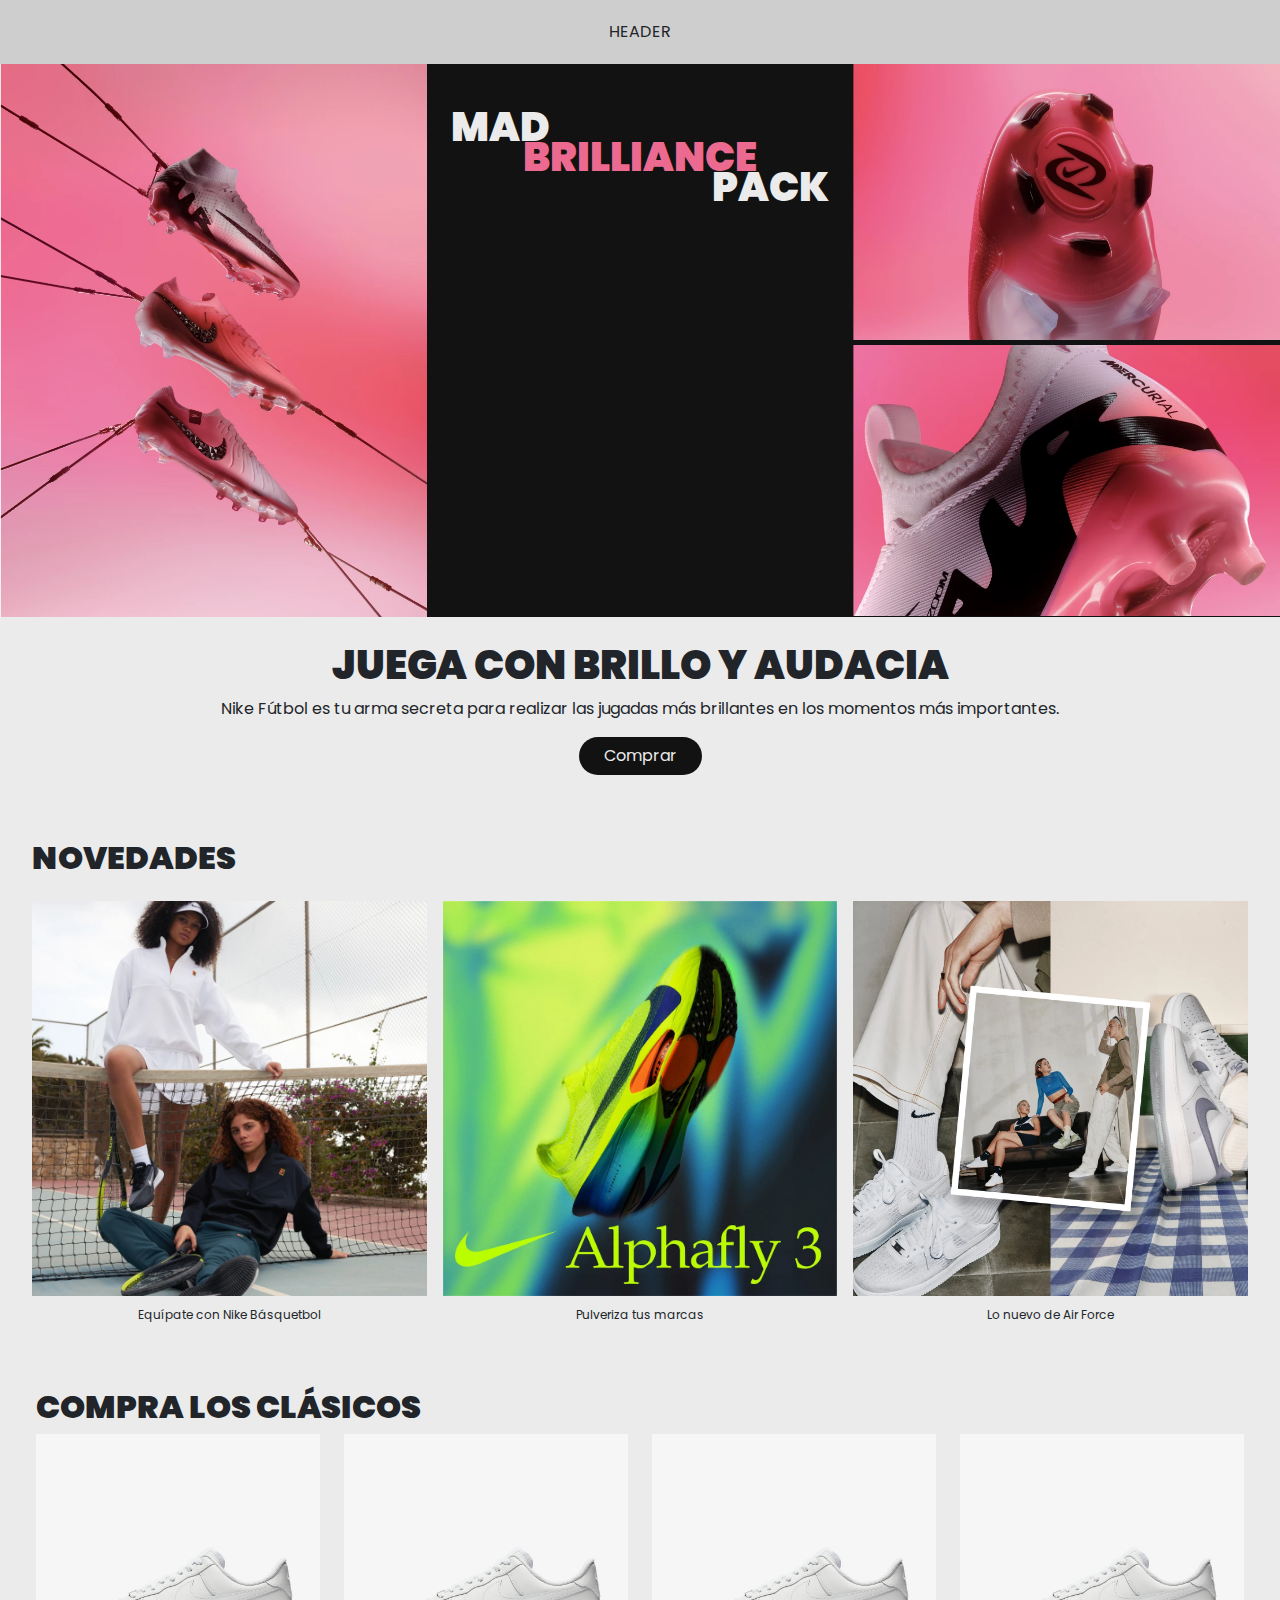
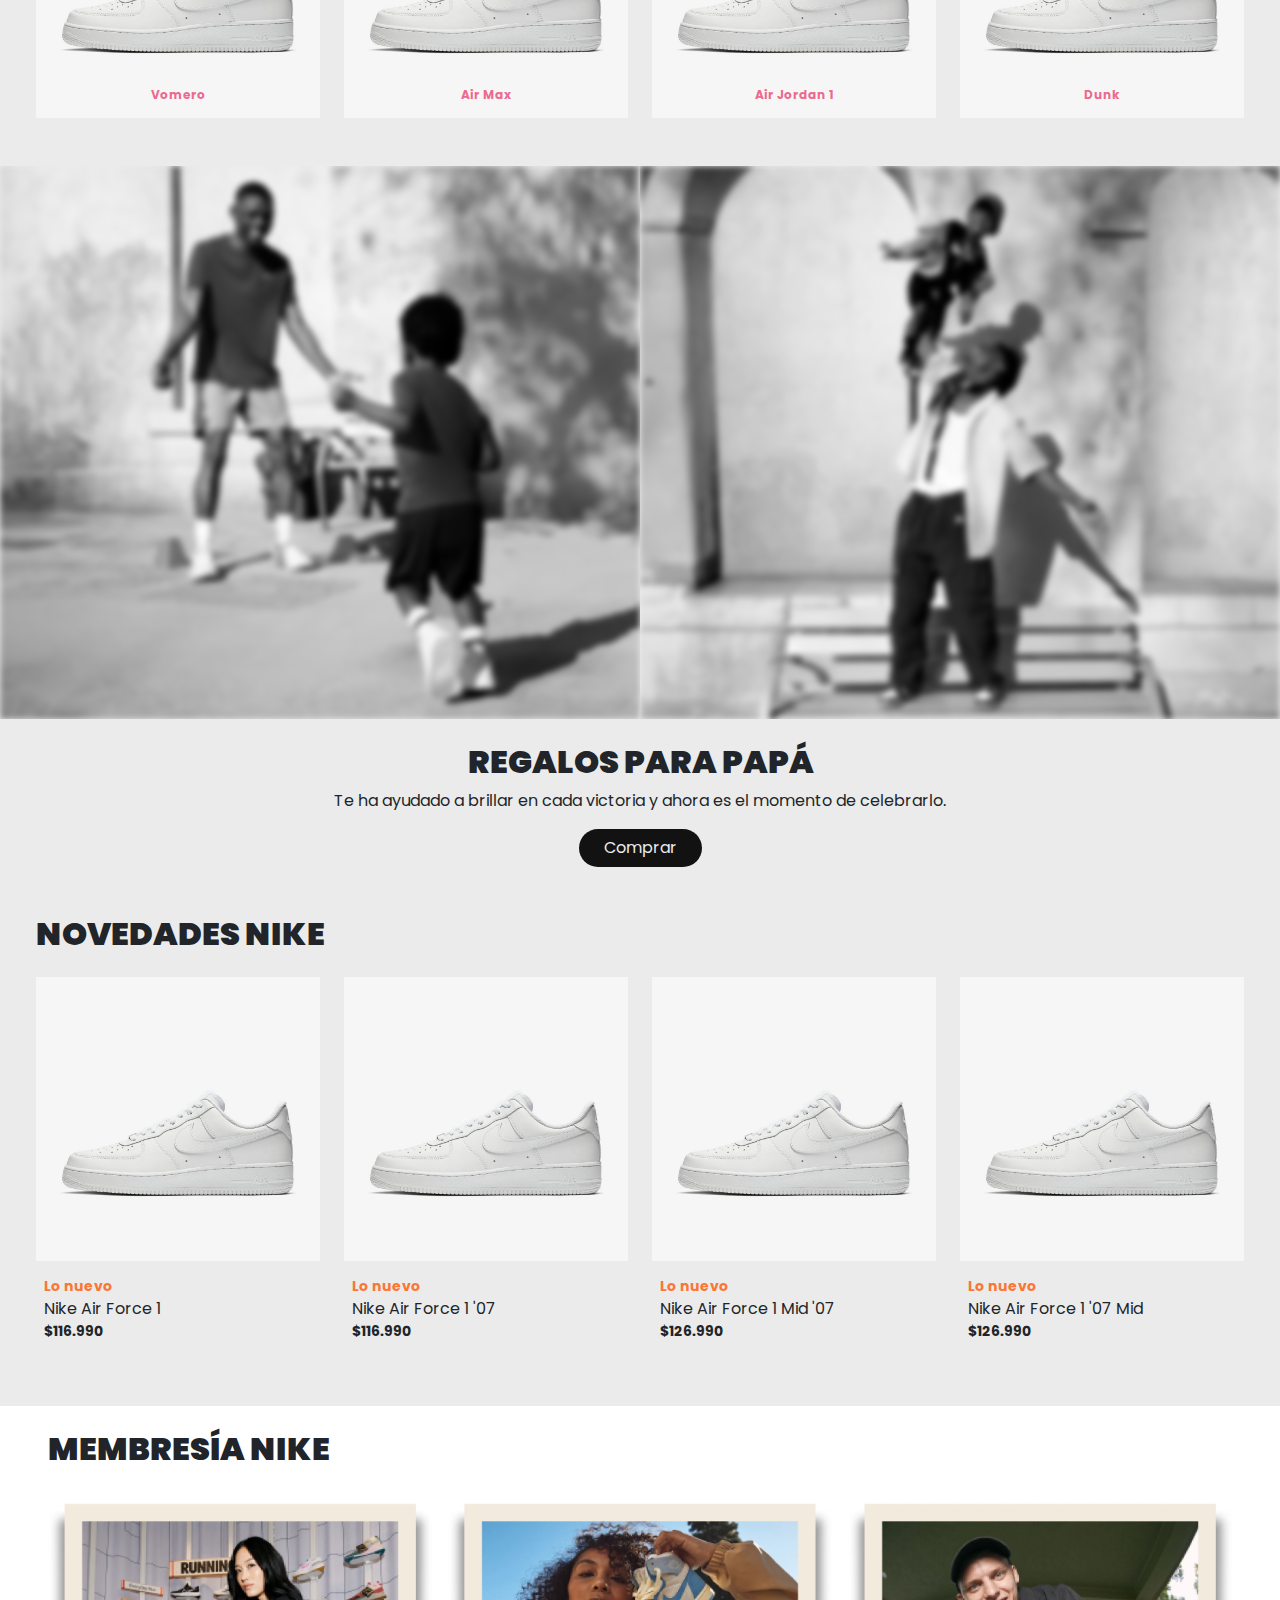
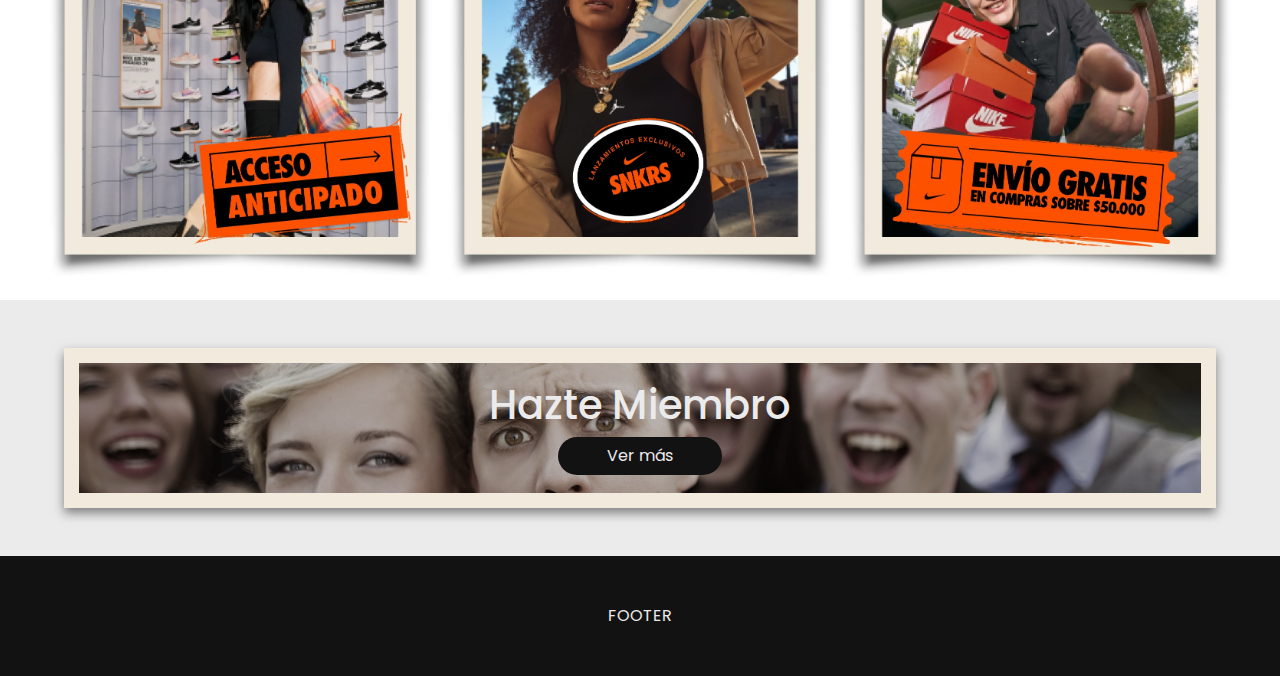
<file: proyecto4/index.html>
<!DOCTYPE html>
<html lang="es">

<head>
    <meta charset="UTF-8">
    <meta name="viewport" content="width=device-width, initial-scale=1.0">
    <!-- MODIFICAR DESDE AQUI -->
    <title>Nike - Bootstrap</title>
    <meta name="description" content="Descripción del sitio web">
    <meta name="keywords" content="Palabras, claves, del, sitio">
    <link rel="icon" type="image/x-icon" href="assets/img/favicon.png">
    <!-- Aca va la tipografia -->
    <link rel="preconnect" href="https://fonts.googleapis.com">
    <link rel="preconnect" href="https://fonts.gstatic.com" crossorigin>
    <link
        href="https://fonts.googleapis.com/css2?family=Poppins:ital,wght@0,100;0,200;0,300;0,400;0,500;0,600;0,700;0,800;0,900;1,100;1,200;1,300;1,400;1,500;1,600;1,700;1,800;1,900&display=swap"
        rel="stylesheet">
    <!-- Aqui agrego el CSS de Bootstrap -->
    <link href="https://cdn.jsdelivr.net/npm/bootstrap@5.3.3/dist/css/bootstrap.min.css" rel="stylesheet"
        integrity="sha384-QWTKZyjpPEjISv5WaRU9OFeRpok6YctnYmDr5pNlyT2bRjXh0JMhjY6hW+ALEwIH" crossorigin="anonymous">

    <!-- Mi propio CSS -->
    <link rel="stylesheet" href="assets/css/estilos.css">
</head>

<body>

    <header class="bg-header">HEADER</header>
    <main class="">
        <section class="row g-0">
            <article class="col-4">
                <img class="img-fluid" src="assets/img/Hero1.png" alt="">
            </article>
            <article class="col-4 bg-oscuro px-4 pt-5">
                <h2 class="textos-hero text-start">MAD</h2>
                <h2 class="textos-hero text-center color-rosa">BRILLIANCE</h2>
                <h2 class="textos-hero text-end">PACK</h2>
            </article>
            <article class="col-4 row g-0 bg-oscuro">
                <div class="col-12">
                    <img class="img-fluid" src="assets/img/Hero3_1.png" alt="">
                </div>
                <div class="col-12 mt-1">
                    <img class="img-fluid" src="assets/img/hero3_2.png" alt="">
                </div>
            </article>
        </section>
        <section class="text-center mt-4 margenSeccionComprar">
            <h1 class="titulos">JUEGA CON BRILLO Y AUDACIA</h1>
            <p>Nike Fútbol es tu arma secreta para realizar las jugadas más brillantes en los momentos más importantes.
            </p>
            <a class="btn rounded-pill px-4 bg-oscuro" href="#">Comprar</a>
        </section>
        <section class="row my-5 mx-4 g-3">
            <h2 class="titulos">NOVEDADES</h2>
            <article class="col-4 cardNovedades text-center">
                <img src="assets/img/s1_card1.webp" alt="">
                <p>Equípate con Nike Básquetbol</p>
            </article>
            <article class="col-4 cardNovedades text-center">
                <img src="assets/img/s1_card2.webp" alt="">
                <p>Pulveriza tus marcas</p>
            </article>
            <article class="col-4 cardNovedades text-center">
                <img src="assets/img/s1_card3.webp" alt="">
                <p>Lo nuevo de Air Force</p>
            </article>
        </section>
        <section class="row mx-4 my-5">
            <h2 class="titulos">COMPRA LOS CLÁSICOS</h2>
            <article class="col-3 cardClasicos position-relative">
                <p class="position-absolute start-50 translate-middle-x">Vomero</p>
                <img class="img-fluid" src="assets/img/s3_card.webp" alt="">
            </article>
            <article class="col-3 cardClasicos position-relative">
                <p class="position-absolute start-50 translate-middle-x">Air Max</p>
                <img class="img-fluid" src="assets/img/s3_card.webp" alt="">
            </article>
            <article class="col-3 cardClasicos position-relative">
                <p class="position-absolute start-50 translate-middle-x">Air Jordan 1</p>
                <img class="img-fluid" src="assets/img/s3_card.webp" alt="">
            </article>
            <article class="col-3 cardClasicos position-relative">
                <p class="position-absolute start-50 translate-middle-x">Dunk</p>
                <img class="img-fluid" src="assets/img/s3_card.webp" alt="">
            </article>
        </section>
        <section class="row g-0 mt-5 seccionComparar">
            <article class="col-6 position-relative">
                <img src="assets/img/s2_p1.png" alt="" class="img-fluid">
            </article>
            <article class="col-6">
                <img src="assets/img/s2_p2.png" alt="" class="img-fluid">
            </article>
        </section>
        <section class="text-center my-4 margenSeccionComprar">
            <h2 class="titulos">REGALOS PARA PAPÁ</h2>
            <p>Te ha ayudado a brillar en cada victoria y ahora es el momento de celebrarlo.</p>
            <a class="btn rounded-pill px-4 bg-oscuro" href="#">Comprar</a>
        </section>
        <section class="row mx-4 my-5">
            <h2 class="titulos mb-4">NOVEDADES NIKE</h2>
            <article class="col-3 novedadesCard">
                <img class="img-fluid" src="assets/img/s3_card.webp" alt="">
                <p class="novedadesTextoTitulo">Lo nuevo</p>
                <p class="novedadesTextoNombre">Nike Air Force 1</p>
                <p class="novedadesTextoPrecio">$116.990</p>
            </article>
            <article class="col-3 novedadesCard">
                <img class="img-fluid" src="assets/img/s3_card.webp" alt="">
                <p class="novedadesTextoTitulo">Lo nuevo</p>
                <p class="novedadesTextoNombre">Nike Air Force 1 '07</p>
                <p class="novedadesTextoPrecio">$116.990</p>
            </article>
            <article class="col-3 novedadesCard">
                <img class="img-fluid" src="assets/img/s3_card.webp" alt="">
                <p class="novedadesTextoTitulo">Lo nuevo</p>
                <p class="novedadesTextoNombre">Nike Air Force 1 Mid '07</p>
                <p class="novedadesTextoPrecio">$126.990</p>
            </article>
            <article class="col-3 novedadesCard">
                <img class="img-fluid" src="assets/img/s3_card.webp" alt="">
                <p class="novedadesTextoTitulo">Lo nuevo</p>
                <p class="novedadesTextoNombre">Nike Air Force 1 '07 Mid</p>
                <p class="novedadesTextoPrecio">$126.990</p>
            </article>
        </section>
        <section class="row px-5 pb-4 pt-2 my-5 g-3 bg-blanco">
            <h2 class="titulos">MEMBRESÍA NIKE</h2>
            <article class="col-4 bg-blanco">
                <img class="img-fluid" src="assets/img/s4_card1.webp" alt="">
            </article>
            <article class="col-4 bg-blanco">
                <img class="img-fluid" src="assets/img/s4_card2.webp" alt="">
            </article>
            <article class="col-4 bg-blanco">
                <img class="img-fluid" src="assets/img/s4_card3.webp" alt="">
            </article>
        </section>
        <section class="my-5 banner position-relative">
            <div class="textoBanner position-absolute top-50 start-50 translate-middle text-center">
                <h2>Hazte Miembro</h2>
                <a href="#" class="btn bg-oscuro px-5 rounded-pill">Ver más</a>
            </div>
            <div class="imgBanner">
                <img class="position-absolute top-50 start-50 translate-middle" src="assets/img/banner2.jpeg" alt="">
            </div>
        </section>
    </main>


    <footer class="py-5 mt-5 text-center bg-oscuro">FOOTER</footer>


    <!-- Javascript para el funcionamiento de algunas cosas de Bootstrap -->
    <script src="https://cdn.jsdelivr.net/npm/bootstrap@5.3.3/dist/js/bootstrap.bundle.min.js"
        integrity="sha384-YvpcrYf0tY3lHB60NNkmXc5s9fDVZLESaAA55NDzOxhy9GkcIdslK1eN7N6jIeHz"
        crossorigin="anonymous"></script>
</body>

</html>
</file>
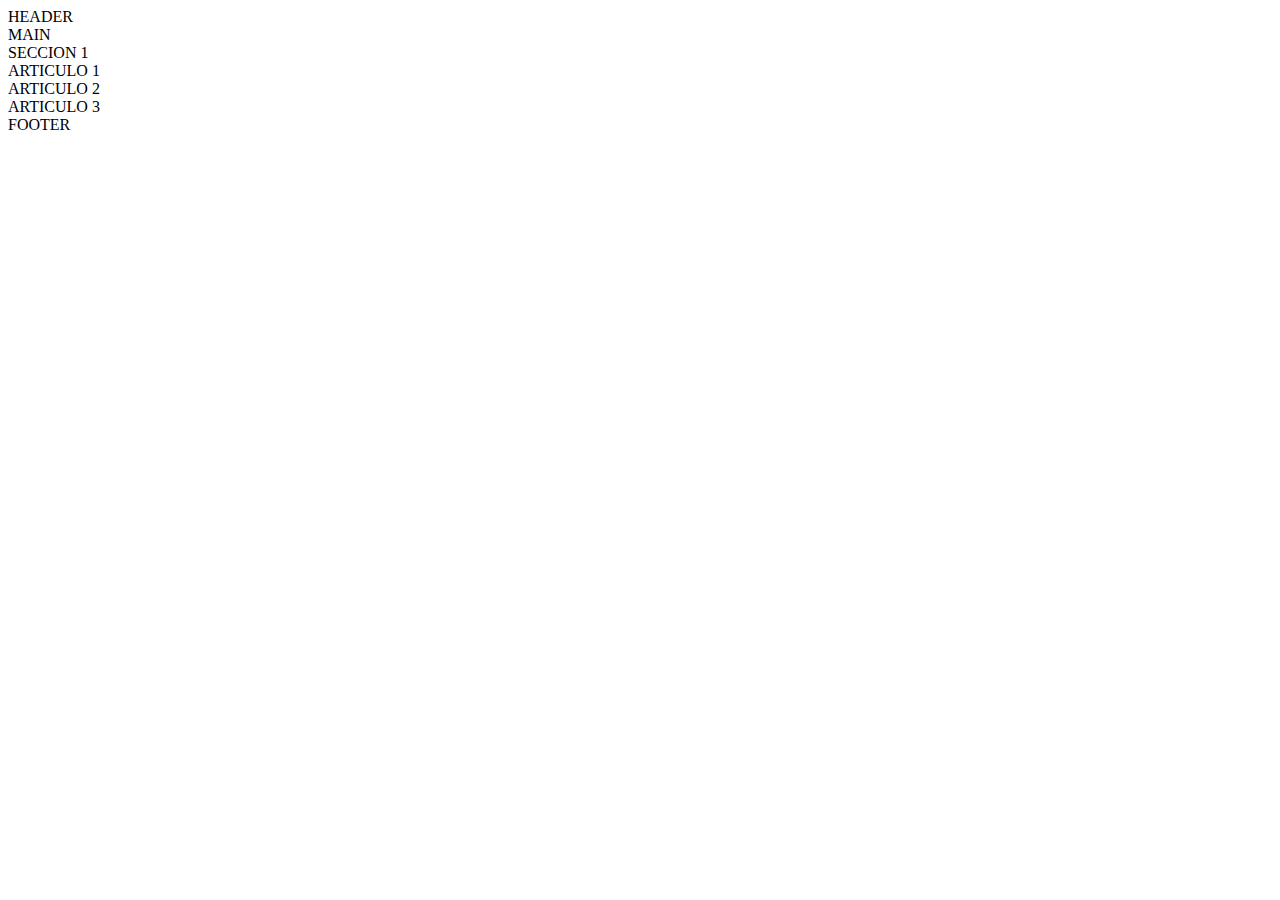
<file: proyecto1/estructura.html>
<!DOCTYPE html>
<html lang="es">

<head>
    <meta charset="UTF-8">
    <meta name="viewport" content="width=device-width, initial-scale=1.0">
    <!-- MODIFICAR DESDE AQUI -->
    <title>Estructura HTML</title>
    <meta name="description" content="Descripción del sitio web">
    <meta name="keywords" content="Palabras, claves, del, sitio">
    <link rel="icon" type="image/x-icon" href="assets/img/favicon.png">
</head>

<body>
    <header>HEADER</header>
    <main>
        MAIN
        <section>SECCION 1
            <article>ARTICULO 1</article>
            <article>ARTICULO 2</article>
            <article>ARTICULO 3</article>
        </section>
    </main>
    <footer>FOOTER</footer>
</body>

</html>
</file>
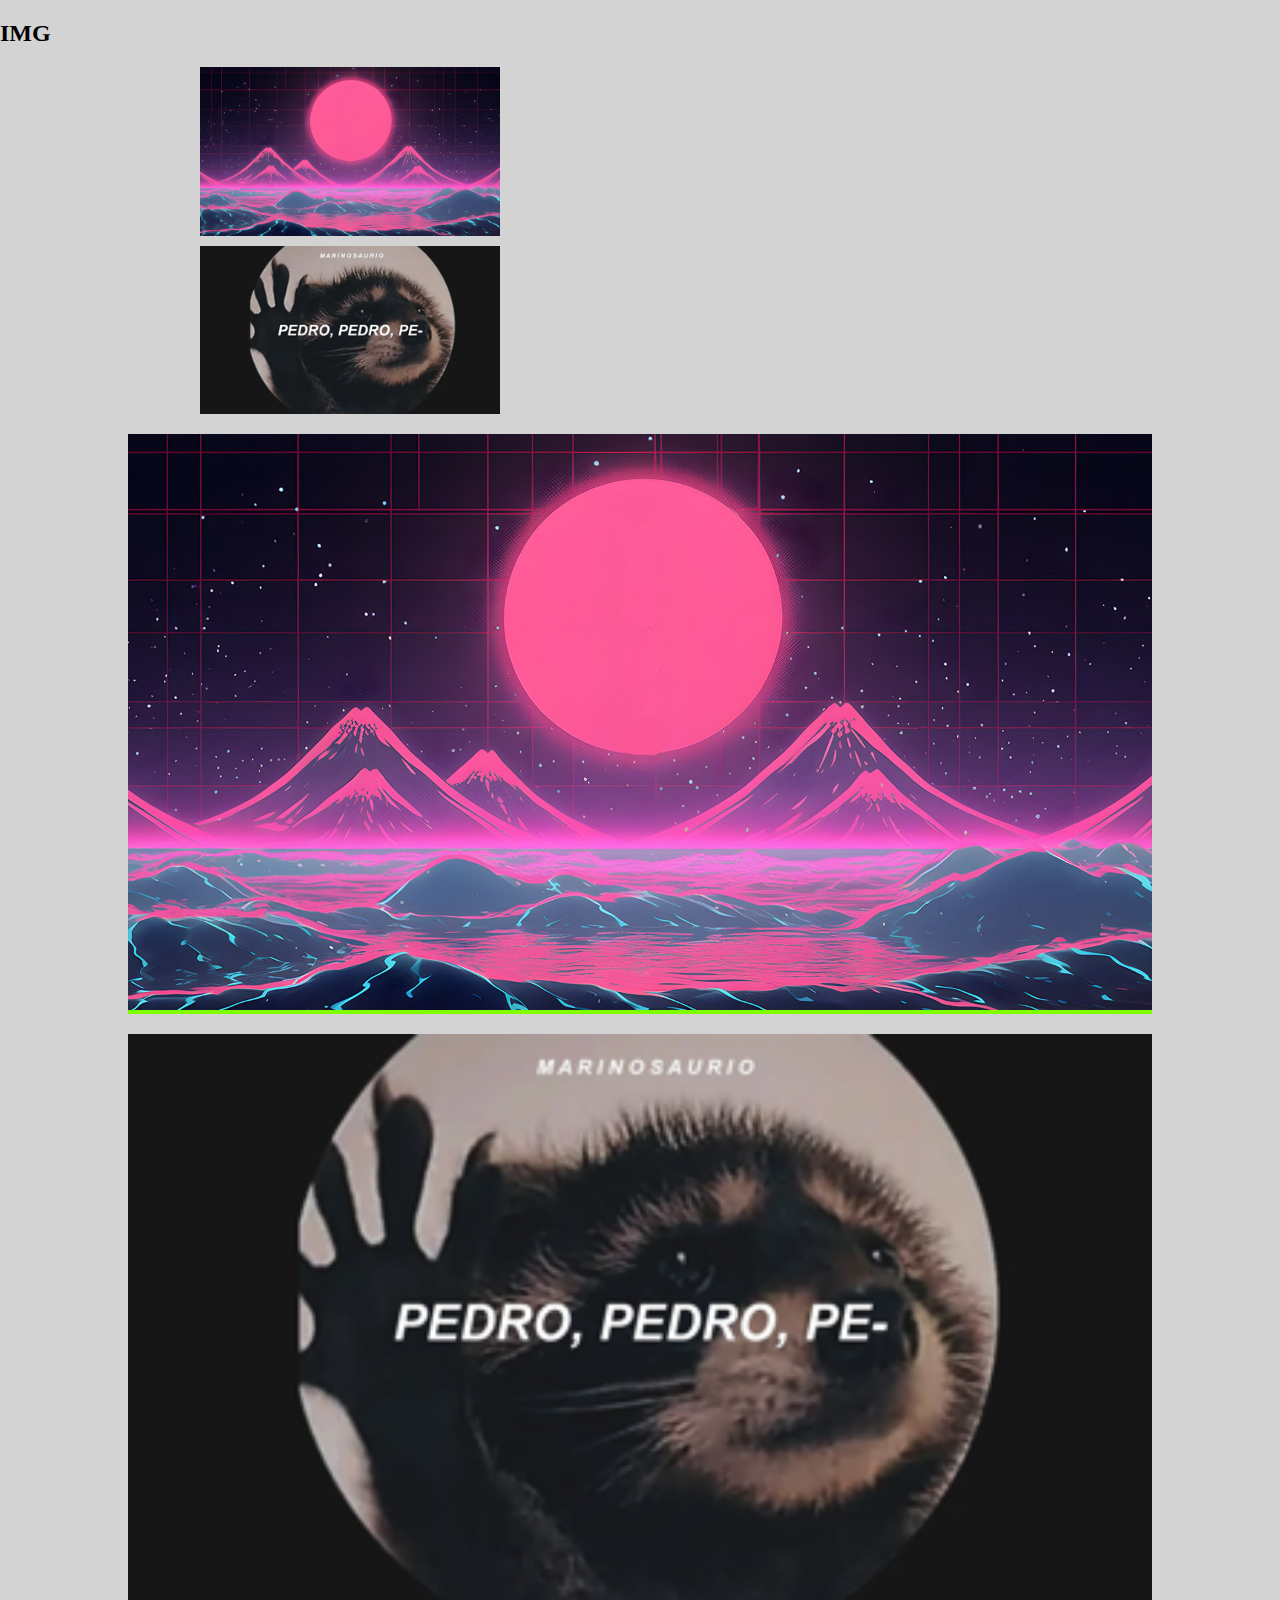
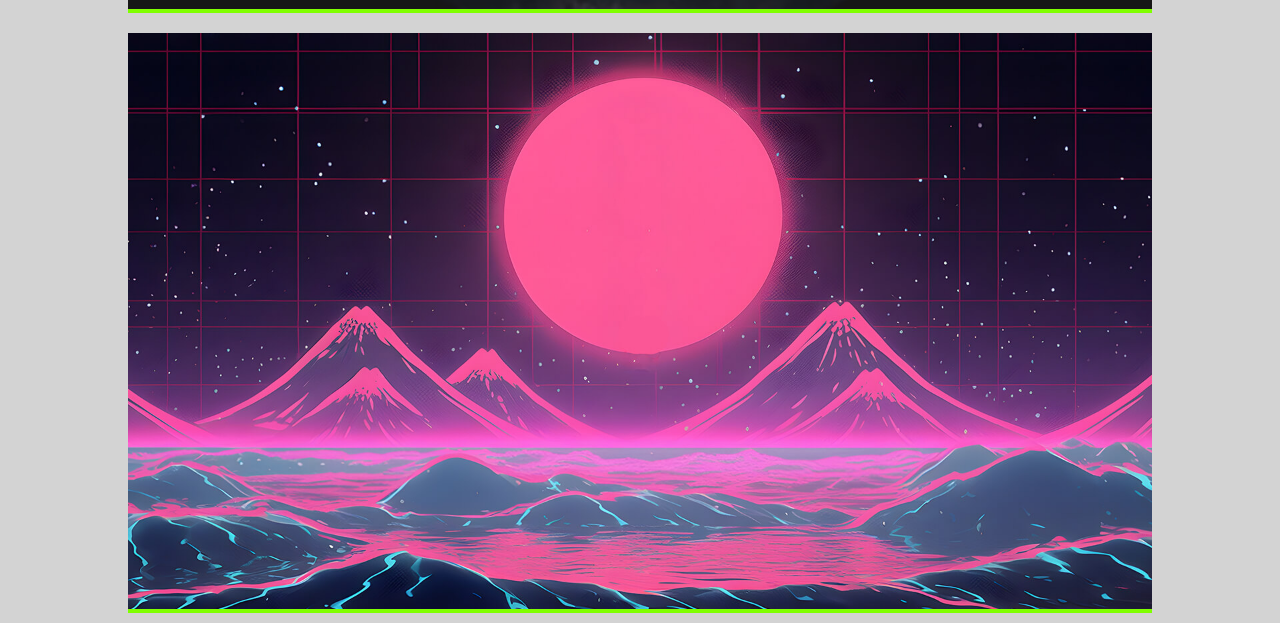
<file: proyecto1/img.html>
<!DOCTYPE html>
<html lang="es">
<head>
    <meta charset="UTF-8">
    <meta name="viewport" content="width=device-width, initial-scale=1.0">
    <!-- MODIFICAR DESDE AQUI -->
    <title>Imagenes</title>
    <meta name="description" content="Descripción del sitio web">
    <meta name="keywords" content="Palabras, claves, del, sitio">
    <link rel="icon" type="image/x-icon" href="assets/img/favicon.png">
    <link rel="stylesheet" href="assets/css/estilos.css">
</head>
<body>
    <h2>IMG</h2>
    <img class="imgPrincipal" src="assets/img/fondo.jpg" alt="Imagen de fondo en colores rosa">
    <img class="imgPrincipal" src="assets/img/favicon.png" alt="Imagen de fondo en colores rosa">
    

    
    <div class="cuadroColor">
        <img class="imgCuadro" src="assets/img/fondo.jpg" alt="Imagen de fondo en colores rosa">
    </div>

    <div class="cuadroColor">
        <img class="imgCuadro" src="assets/img/favicon.png" alt="Imagen de fondo en colores rosa">
    </div>
    
    <div class="cuadroColor">
        <img class="imgCuadro" src="assets/img/fondo.jpg" alt="Imagen de fondo en colores rosa">
    </div>
</body>
</html>
</file>
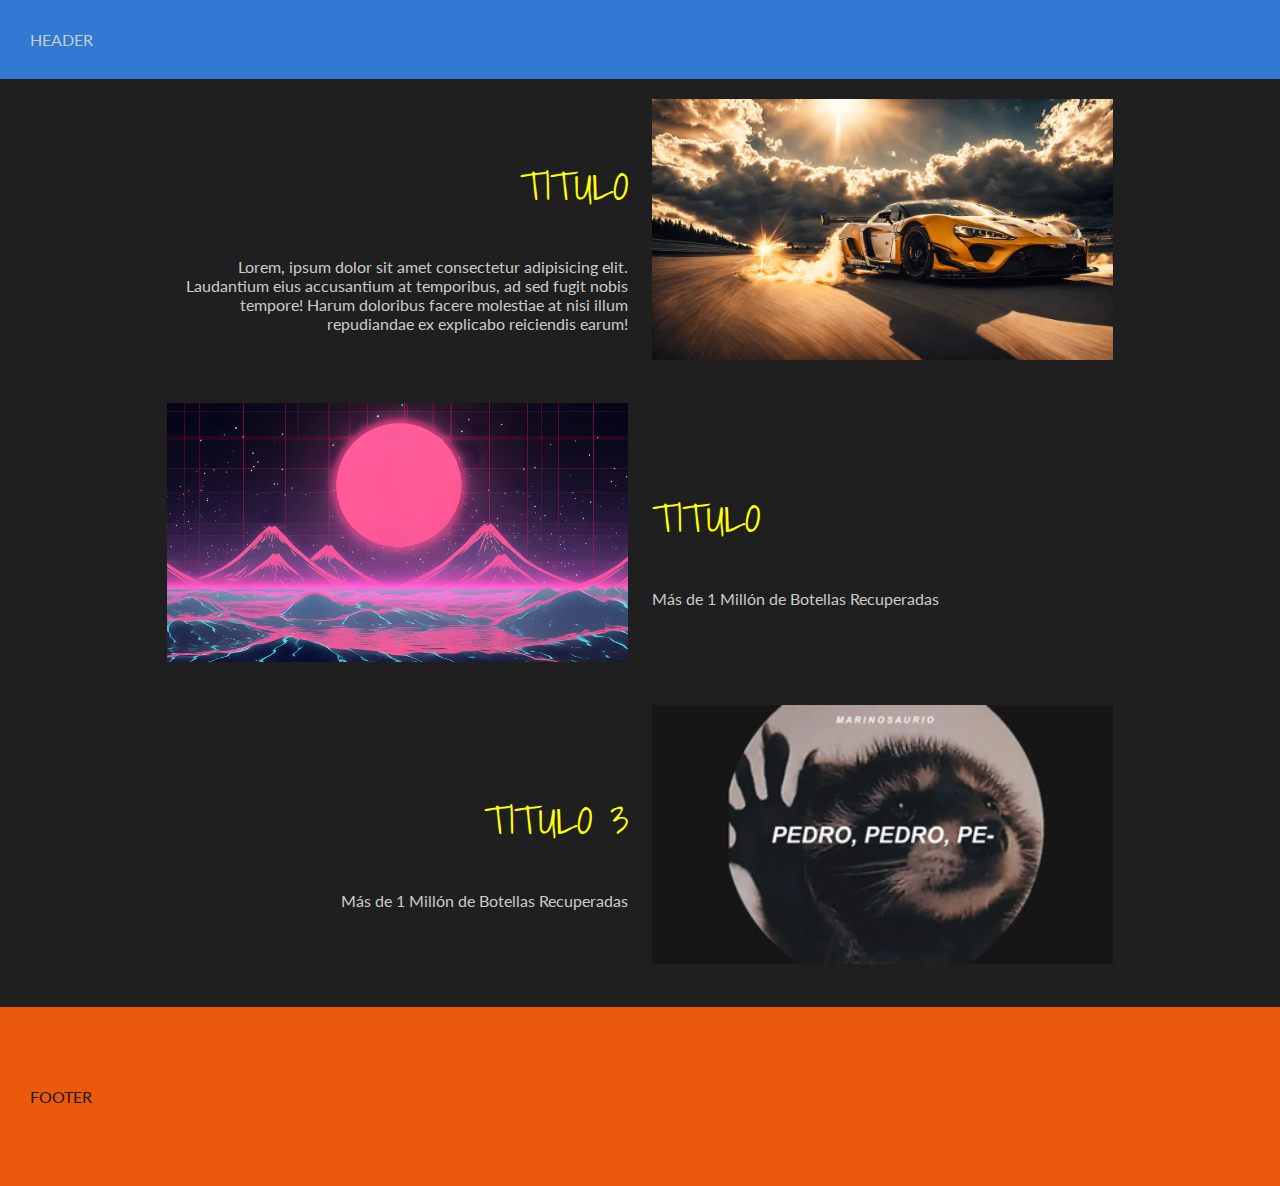
<file: proyecto1/layout.html>
<!DOCTYPE html>
<html lang="es">
<head>
    <meta charset="UTF-8">
    <meta name="viewport" content="width=device-width, initial-scale=1.0">
    <!-- MODIFICAR DESDE AQUI -->
    <title>Layout HTML</title>
    <meta name="description" content="Descripción del sitio web">
    <meta name="keywords" content="Palabras, claves, del, sitio">
    <link rel="icon" type="image/x-icon" href="assets/img/favicon.png">
    
    <link rel="preconnect" href="https://fonts.googleapis.com">
    <link rel="preconnect" href="https://fonts.gstatic.com" crossorigin>
    <link href="https://fonts.googleapis.com/css2?family=Lato:ital,wght@0,100;0,300;0,400;0,700;0,900;1,100;1,300;1,400;1,700;1,900&family=Shadows+Into+Light&display=swap" rel="stylesheet">
    
    <link rel="stylesheet" href="assets/css/estilos_layout.css">
</head>
<body>
    <header>HEADER</header>
    <main>
        <section class="contenedorInfo"> <!-- CUADRO ROSA-->
            <article class="cadaInfo"> <!-- CUADRO NARANJO -->
                <div class="contenedorTexto"> <!-- CUADRO VERDE -->
                    <h3>TITULO</h3><!-- CUADRO CELESTE -->
                    <p>Lorem, ipsum dolor sit amet consectetur adipisicing elit. Laudantium eius accusantium at temporibus, ad sed fugit nobis tempore! Harum doloribus facere molestiae at nisi illum repudiandae ex explicabo reiciendis earum!</p><!-- CUADRO CELESTE -->
                </div>
                <div class="contenedorImg"><!-- CUADRO VERDE -->
                    <img src="assets/img/auto.webp" alt="imagen del auto">
                </div>
            </article>


            <article class="cadaInfo"> <!-- CUADRO NARANJO -->
                <div class="contenedorImg"><!-- CUADRO VERDE -->
                    <img src="assets/img/fondo.jpg" alt="imagen del fondo neon">
                </div>
                <div class="contenedorTexto alinearIzq"> <!-- CUADRO VERDE -->
                    <h3>TITULO</h3><!-- CUADRO CELESTE -->
                    <p>Más de 1 Millón de Botellas Recuperadas</p><!-- CUADRO CELESTE -->
                </div>
            </article>

            <article class="cadaInfo"> <!-- CUADRO NARANJO -->
                <div class="contenedorTexto"> <!-- CUADRO VERDE -->
                    <h3>TITULO 3</h3><!-- CUADRO CELESTE -->
                    <p>Más de 1 Millón de Botellas Recuperadas</p><!-- CUADRO CELESTE -->
                </div>
                <div class="contenedorImg"><!-- CUADRO VERDE -->
                    <img src="assets/img/favicon.png" alt="imagen del fondo neon">
                </div>
            </article>
        </section>
    </main>
    <footer>FOOTER</footer>
</body>
</html>
</file>
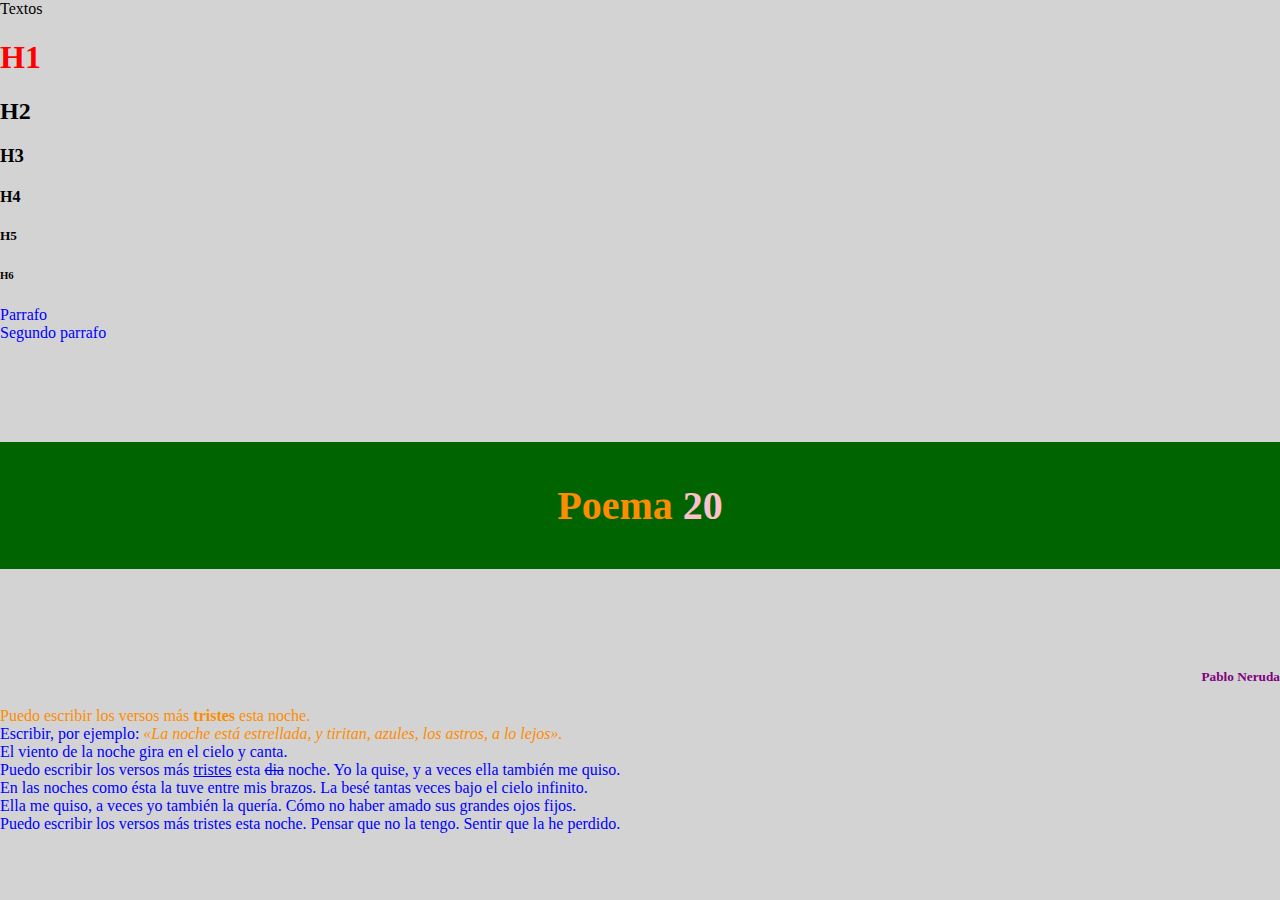
<file: proyecto1/textos.html>
<!DOCTYPE html>
<html lang="es">

<head>
    <meta charset="UTF-8">
    <meta name="viewport" content="width=device-width, initial-scale=1.0">
    <!-- MODIFICAR DESDE AQUI -->
    <title>Textos en HTML</title>
    <meta name="description" content="Descripción del sitio web">
    <meta name="keywords" content="Palabras, claves, del, sitio">
    <link rel="icon" type="image/x-icon" href="assets/img/favicon.png">
    <link rel="stylesheet" href="assets/css/estilos.css">
</head>

<body>
    Textos
    <h1>H1</h1>
    <h2>H2</h2>
    <h3>H3</h3>
    <h4>H4</h4>
    <h5>H5</h5>
    <h6>H6</h6> 
    <p>Parrafo</p>
    <p>Segundo parrafo</p>

    <h1 class="textoDestacado fondoOscuro">Poema <span class="textoResaltado">20</span></h1>
    <h5 class="textoDestacado2">Pablo Neruda</h5>
    <p class="textoDestacado">Puedo escribir los versos más <b>tristes</b> esta noche.</p>
    <p>Escribir, por ejemplo: <i class="textoDestacado">«La noche está estrellada, y tiritan, azules, los astros, a lo lejos».</i></p>
    <p>El viento de la noche gira en el cielo y canta.</p>
    <p>Puedo escribir los versos más <u>tristes</u> esta <s>dia</s> noche. Yo la quise, y a veces ella también me quiso.</p>
    <p>En las noches como ésta la tuve entre mis brazos. La besé tantas veces bajo el cielo infinito.</p>
    <p>Ella me quiso, a veces yo también la quería. Cómo no haber amado sus grandes ojos fijos.</p>
    <p>Puedo escribir los versos más tristes esta noche. Pensar que no la tengo. Sentir que la he perdido.</p>



</body>

</html>
</file>
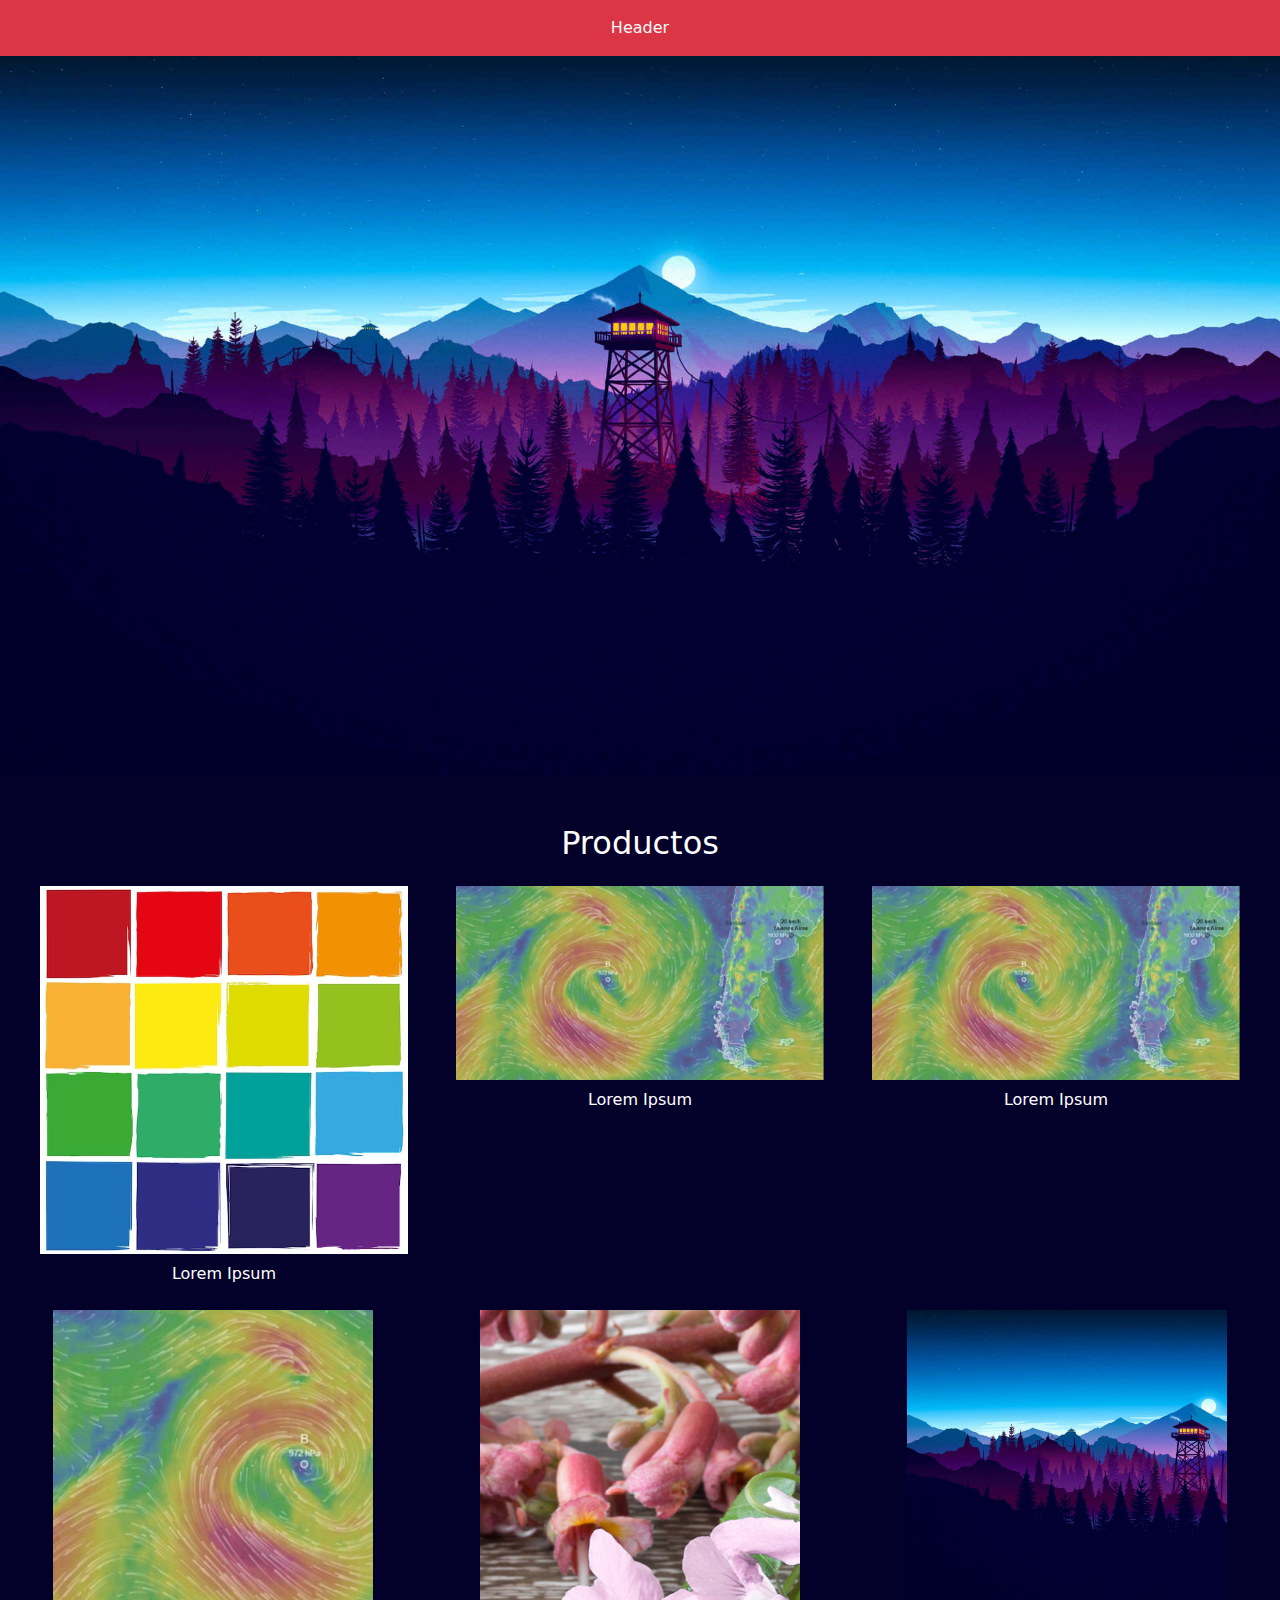
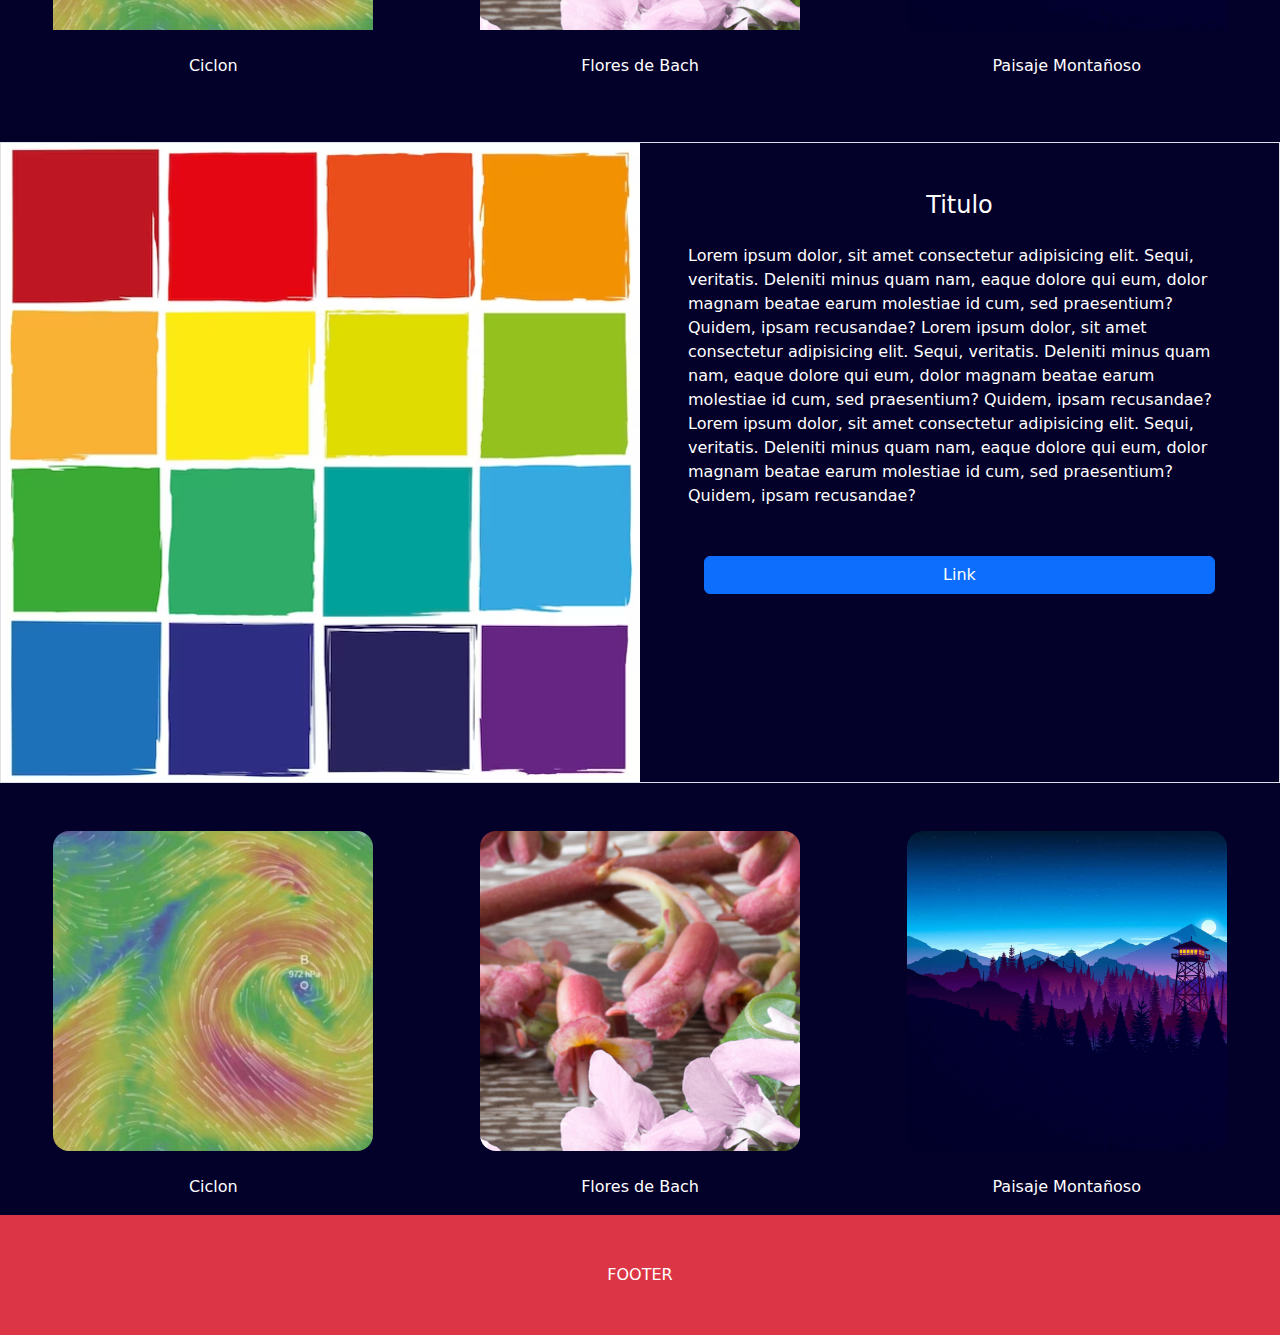
<file: proyecto3/layout.html>
<!DOCTYPE html>
<html lang="es">

<head>
    <meta charset="UTF-8">
    <meta name="viewport" content="width=device-width, initial-scale=1.0">
    <!-- MODIFICAR DESDE AQUI -->
    <title>Layout con Bootstrap</title>
    <meta name="description" content="Descripción del sitio web">
    <meta name="keywords" content="Palabras, claves, del, sitio">
    <link rel="icon" type="image/x-icon" href="assets/img/favicon.jpeg">
    <link href="https://cdn.jsdelivr.net/npm/bootstrap@5.3.3/dist/css/bootstrap.min.css" rel="stylesheet"
        integrity="sha384-QWTKZyjpPEjISv5WaRU9OFeRpok6YctnYmDr5pNlyT2bRjXh0JMhjY6hW+ALEwIH" crossorigin="anonymous">

    <link rel="stylesheet" href="assets/css/estilos.css">
</head>

<body>
    <header class="bg-danger text-light p-3 text-center">Header</header>

    <main>
        <section class="text-center">
            <img class="img-fluid" src="assets/img/fondo.jpeg" alt="Imagen de un paisaje montañoso">
        </section>

        <section class="row mx-3 gx-5">
            <h2 class="text-center pt-5 pb-3">Productos</h2>
            <article class="col-10 mx-auto col-md">
                <img class="img-fluid" src="assets/img/cuadrado.avif" alt="">
                <p class="text-center py-2">Lorem Ipsum</p>
            </article>
            <article class="col-10 mx-auto col-md">
                <img class="img-fluid" src="assets/img/ciclon.jpeg" alt="">
                <p class="text-center py-2">Lorem Ipsum</p>
            </article>
            <article class="col-10 mx-auto col-md">
                <img class="img-fluid" src="assets/img/ciclon.jpeg" alt="">
                <p class="text-center py-2">Lorem Ipsum</p>
            </article>
        </section>
        <section class="seccionFlex">
            <article>
                <div class="contImg">
                    <img src="assets/img/ciclon.jpeg" alt="">
                </div>
                <p class="mt-4">Ciclon</p>
            </article>
            <article>
                <div class="contImg">
                    <img src="assets/img/flores.jpeg" alt="">
                </div>
                <p class="mt-4">Flores de Bach</p>
            </article>
            <article>
                <div class="contImg">
                    <img src="assets/img/fondo.jpeg" alt="">
                </div>
                <p class="mt-4">Paisaje Montañoso</p>
            </article>
        </section>

        <section class="row my-5 g-0 border">
            <article class="col-6 d-none d-md-block">
                <img class="object-fit-cover w-100 h-100" src="assets/img/cuadrado.avif" alt="">
            </article>
            <article class="col-12 col-md-6 p-4 p-md-5 fondoMobile">
                <h4 class="text-center mb-4">Titulo</h4>
                <p class="mb-5">Lorem ipsum dolor, sit amet consectetur adipisicing elit. Sequi, veritatis. Deleniti
                    minus quam nam, eaque dolore qui eum, dolor magnam beatae earum molestiae id cum, sed praesentium?
                    Quidem, ipsam recusandae? Lorem ipsum dolor, sit amet consectetur adipisicing elit. Sequi,
                    veritatis. Deleniti minus quam nam, eaque dolore qui eum, dolor magnam beatae earum molestiae id
                    cum, sed praesentium? Quidem, ipsam recusandae? Lorem ipsum dolor, sit amet consectetur adipisicing
                    elit. Sequi, veritatis. Deleniti minus quam nam, eaque dolore qui eum, dolor magnam beatae earum
                    molestiae id cum, sed praesentium? Quidem, ipsam recusandae?</p>
                <a href="#" class="btn btn-primary d-block mx-3">Link</a>
            </article>
        </section>

        <section class="seccionFlex">
            <article>
                <div class="contImg rounded-4">
                    <img src="assets/img/ciclon.jpeg" alt="">
                </div>
                <p class="mt-4">Ciclon</p>
            </article>
            <article>
                <div class="contImg rounded-4">
                    <img src="assets/img/flores.jpeg" alt="">
                </div>
                <p class="mt-4">Flores de Bach</p>
            </article>
            <article>
                <div class="contImg rounded-4">
                    <img src="assets/img/fondo.jpeg" alt="">
                </div>
                <p class="mt-4">Paisaje Montañoso</p>
            </article>
        </section>
    </main>

    <footer class="py-5 bg-danger text-center">FOOTER</footer>





    <script src="https://cdn.jsdelivr.net/npm/bootstrap@5.3.3/dist/js/bootstrap.bundle.min.js"
        integrity="sha384-YvpcrYf0tY3lHB60NNkmXc5s9fDVZLESaAA55NDzOxhy9GkcIdslK1eN7N6jIeHz"
        crossorigin="anonymous"></script>
</body>

</html>
</file>
<file: Apuntes/assets/css/estilos.css>
:root{
    --base: #232429;
    --baseOscuro: #15161d;
    --baseClaro: #2b2b36;

    --principal: #fc9900;
    --principalClaro: #fbbd5d;

    --textos: #ececec;
}

body{
    background-color: var(--base);
    color: var(--textos);
}

.accordion{
    --bs-accordion-border-width: 0;
}

.accordion-item{
    background-color: transparent;
    color: var(--textos);
    margin-bottom: 20px;
}

.accordion-collapse{
    background-color: var(--base);
}

.accordion-button{
    background-color: transparent;
    border-bottom: 1px solid var(--principal);
    color: var(--textos);
}

.accordion-button::after{
    background-image: url("../img/chevron-up.svg");
    transform: rotate(180deg);
}

.accordion-button:not(.collapsed)::after {
    background-image: url("../img/chevron-up.svg");
    transform: rotate(0);
    
}

.accordion-button:not(.collapsed) {
    background-color: transparent;
    color: var(--textos);
}

.accordion-body h6{
    display: inline-block;
    color: #ce9178;
    border-radius: 5px;
    background-color: var(--baseOscuro);
    margin: 0;
}

.accordion-body h6 b{
    color: #9cdcfe;
    font-weight: 400;
}
.accordion-body h6 s{
    color: var(--textos);
    text-decoration: none;
}

.fondoCodigo{
    background-color: var(--baseOscuro);
    color: #ce9178;
    border-radius: 5px;
}

.accordion-body h5{
    color: #ce9178;
    font-size: 16px;
    font-weight: 700;
    margin-bottom: 0;
}

.accordion-body p{
    margin: 0;
}

.accordion-body p s{
    color: #ce9178;
    text-decoration: none;
}

p i{
    font-size: 12px;
}

.w-100{
    border-bottom: 2px solid var(--baseClaro);
}

button{
    font-weight: 700;
}

h1{
    color: var(--base);
    background-color: var(--principal);
}

.css i{
    font-style: normal;
    color: #dcdcaa;
}

.css u{
    text-decoration: none;
    color: #da70d6;
    box-shadow: 10px 10px 10px rgba(0,0,0,0.3);
}
</file>
<file: proyecto3/assets/css/estilos.css>
/* body{
    background-color: #1f1f1f;
    color: #e4e4e4;
}

.bg-principal{
    background-color: #6e2cf4;
} */

body{
    background-color: #03002a;
    color: white;
}
.fondoMobile{
    background-color: #dc3545;
}

/* .imgCuadrada{
    width: 20vw;
    height: 20vw;
    background-color: red;
    overflow: hidden;
    display: flex;
    flex-direction: column;
    justify-content: center;
    align-items: center;
}

.imgCuadrada img{
    height: 100%;
    width: auto;
} */

.seccionFlex{
    display: flex;
    flex-direction: column;
    justify-content: center;
    align-items: center;
}

.seccionFlex article{
    flex: 1;
    display: flex;
    flex-direction: column;
    align-items: center;
}

.contImg{
    width: 75vw;
    height: 75vw;
    overflow: hidden;
}

.contImg img{
    height: 100%;
    transition: all .6s;
}

.seccionFlex article:hover img{
    height: 120%;
}

@media (min-width: 768px) {
    .fondoMobile{
        background-color: transparent;
    }
    .seccionFlex{
        flex-direction: row;
    }
    .contImg{
        width: 25vw;
        height: 25vw;
    }
}
</file>
<file: proyecto4/assets/css/estilos.css>
:root {
    --gris: #cecece;
    --blanco: #ebebeb;
    --negro: #121212;
    --colorSombra: rgba(18, 18, 18,.5);
    --principal: #FB7633;
    --rosa: #ec6990;
    --colorBorde: #f2ebdd;
}

body {
    font-family: "Poppins", sans-serif;
    background-color: var(--blanco);
}

.bg-header {
    background-color: var(--gris);
    text-align: center;
    padding: 20px 0;
}

.bg-oscuro {
    background-color: var(--negro);
    color: var(--blanco);
}

a.bg-oscuro {
    transition: background .4s;
}

a.bg-oscuro:hover {
    background-color: var(--rosa);
}

.textos-hero {
    font-size: 40px;
    font-weight: 900;
    margin: 0;
    line-height: 30px;
}

.color-rosa {
    color: var(--rosa);
}

.margenSeccionComprar {
    margin: 0 10%;
}

.titulos {
    font-weight: 900;
}

.cardNovedades {
    overflow: hidden;
}

.cardNovedades img {
    width: 100%;
    transition: all .4s;
}

.cardNovedades:hover img{
    width: 90%;
}

.cardNovedades p {
    text-align: center;
    margin-top: 10px;
    font-size: 12px;
}

.cardClasicos img,
.novedadesCard img {
    transition: all .4s;
}

.cardClasicos:hover img,
.novedadesCard:hover img {
    filter: brightness(.8);
}

.cardClasicos p {
    margin: 0;
    bottom: 5%;
    font-size: 12px;
    z-index: 2;
    color: var(--rosa);
    font-weight: 700;
}

.bg-blanco{
    background-color: white;
}

.seccionComparar article {
    overflow: hidden;
}

.seccionComparar img {
    filter: blur(3px)grayscale(1);
    transition: all .4s;
}

.seccionComparar img:hover {
    filter: blur(0)grayscale(0);
}

.novedadesTextoTitulo {
    color: var(--principal);
    font-weight: 700;
    font-size: 14px;
    margin: 0;
    margin-top: 15px;
    margin-left: 8px;
    transition: margin .4s;
}

.novedadesTextoNombre {
    margin: 0;
    margin-left: 8px;
}

.novedadesTextoPrecio {
    font-weight: 700;
    font-size: 14px;
    margin-left: 8px;
}

.novedadesCard:hover .novedadesTextoTitulo{
    margin-top: 5px;
}

.banner{
    border: 15px solid var(--colorBorde);
    box-shadow: 0 5px 10px var(--colorSombra);
    margin: 0 5%;
}

.textoBanner{
    z-index: 2;
}

.textoBanner h2{
    font-size: 40px;
    color: var(--blanco);
}

.imgBanner{
    width: 100%;
    height: 130px;
    overflow: hidden;
    position: relative;
}

.imgBanner img{
    filter: grayscale(.6)brightness(.8);
    width: 100%;
    transition: width .4s;
}

.banner:hover img{
    width: 110%;
}
</file>
<file: proyecto1/assets/css/estilos.css>
body{
    background-color: lightgray;
    margin: 0;
    padding: 0;
}
h1{
    color:red;
}

p{
    color: blue;
}

.textoDestacado{
    color: darkorange;
}

.textoDestacado2{
    color: purple;
    text-align: right;
}

.fondoOscuro{
    background-color: darkgreen;
    padding: 40px;
    font-size: 40px;
    text-align: center;
    margin: 100px 0;
}

.textoResaltado{
    color: pink;
}

p{
    padding: 0;
    margin: 0;
}

.imgPrincipal{
    width: 300px;
    display: block;
    margin: 10px 0;
    margin-left: 200px;
}

.cuadroColor{
    margin: 10px 0;
    width: 80%;
    margin-left: 10%;
    background-color: chartreuse;
    display: inline-block;
}

.imgCuadro{
    width: 100%;
}
</file>
<file: proyecto1/assets/css/estilos_layout.css>
body{
    background-color: #1f1f1f;
    color: #cccccc;
    margin: 0;
    font-family: "Lato", sans-serif;
}

header{
    background-color: #3279d4;
    padding: 30px;
    margin-bottom: 20px;
}

footer{
    background-color: #eb590c;
    color: #181818;
    padding: 80px 30px;
    margin-top: 20px;
}

.contenedorInfo{
    width: 90%;
    margin-left: 5%;
    text-align: center;
}

.cadaInfo{
    margin-bottom: 40px;
}

.contenedorImg{
    width: 40%;
    display: inline-block;
    vertical-align: middle;
}

.contenedorImg img{
    width: 100%;
}

.contenedorTexto{
    width: 40%;
    display: inline-block;
    vertical-align: middle;
    text-align: right;
    margin-right: 20px;
}

.contenedorTexto h3{
    color: yellow;
    font-size: 40px;
    font-weight: 100;
    font-family: "Shadows Into Light", cursive;
}

.alinearIzq{
    margin: 0;
    margin-left: 20px;
    text-align: left;
}
</file>
<file: proyecto2/assets/css/estilos.css>
:root{
    --azulJaviera: #006DFF;
    --azulJavieraClaro: #4b99fe;
    --azulJavieraOscuro: #034396;

    --naranjoIgnacio: #f9b234;
    --naranjoIgnacioClaro: #ffd152;
    --naranjoIgnacioOscuro: #7e5201;

    --grisOscuro: #1f1f1f;

    --sombraRoja: 0 0 20px var(--azulJaviera);
    --sombraAmarilla: 0 0 20px rgb(225, 255, 0);

    --textoChico: 14px;
    --textoMedio: 20px;
    --textoGrande: 40px;

    --tipoMontserrat: "Montserrat", sans-serif; 

}

body {
    background-color: var(--grisOscuro);
    color: white;
    margin: 0;
    font-family: var(--tipoMontserrat);
    font-optical-sizing: auto;
    font-weight: 400;
    font-style: normal;
}

header {
    background-color: var(--naranjoIgnacio);
    padding: 30px;
    transition: background .3s;
}

header:hover {
    background-color: var(--naranjoIgnacioOscuro);
}

main {
    margin: 40px;
}

a{
    color: white;
    text-decoration: none;
}

.contenedorCards {
    display: flex;
    flex-direction: row;
    flex-wrap: nowrap;
    justify-content: center;
    align-items: stretch;
    gap: 20px;
    margin-bottom: 40px;
}

.card {
    flex: 1;
    background-color: #cecece;
    border-radius: 10px;
    overflow: hidden;
    color: #1f1f1f;
    /* box-shadow: 5px 5px 10px rgba(0,0,0,.3); */
    transition: background color box-shadow .5s;
    display: flex;
    flex-direction: column;
}

.card:hover {
    background-color: #767676;
    color: white;
    box-shadow: var(--sombraRoja)
}

.card h2 {
    transition: color .6s;
}

.card:hover h2 {
    color: #eb5a0b;
}

.anchoDoble {
    flex: 2;
}

.contenedorFoto {
    width: 100%;
    height: 190px;
    overflow: hidden;
    display: flex;
    justify-content: center;
    align-items: center;
}

.contenedorFoto img {
    width: 100%;
    transition: all .6s;
}

.card:hover .contenedorFoto img {
    width: 200%;
}

.fondoImg1 {
    background: url("../img/auto.webp");
    background-position: 50%;
    background-size: cover;
    background-repeat: no-repeat;
}

.fondoImg2 {
    background: url("../img/vertical.jpeg");
    background-position: 50%;
    background-size: cover;
    background-repeat: no-repeat;
}

.fondoImg3 {
    background: url("../img/cuadrado.avif");
    background-position: 50%;
    background-size: cover;
    background-repeat: no-repeat;
}

.contenedorTexto {
    display: flex;
    flex-direction: row;
    flex-wrap: nowrap;
    justify-content: center;
    align-items: baseline;
    gap: 10px;
}

.contenedorCardVertical {
    display: flex;
    flex-direction: row;
    flex-wrap: wrap;
    justify-content: center;
    gap: 10px;
}

.cardVertical {
    flex: 1;
    height: 300px;
    background-color: lightcoral;
    display: flex;
    justify-content: center;
    align-items: center;
}

footer {
    background-color: #333333;
    padding: 50px 0;
    display: flex;
    flex-direction: column;
}

.contenedorFooter1 {
    width: 94%;
    margin-left: 3%;
    display: flex;
    flex-direction: row;
    flex-wrap: nowrap;
    justify-content: center;
    gap: 20px;
}

.columnaFooter {
    width: 100%;
    padding: 10px;
}

.lineaVertical{
    border-left: 1px solid #888888;
}

.columnaFooter h4 {
    margin-top: 0;
    margin-bottom: 16px;
}

.columnaFooter ul {
    list-style: none;
    padding: 0;
    margin: 0px;
}

.columnaFooter li {
    font-weight: 100;
    margin-bottom: 5px;
    font-size: 14px;
    transition: background, padding .4s;
}

.contenedorFooter1 li:hover{
    padding-left: 10px;
    border-left: 5px solid var(--azulJaviera);
}

.iconosFooter{
    display: flex;
    gap: 20px;
    flex-wrap: wrap;
    align-items: center;
    margin-bottom: 24px;
}

.iconosFooter a{
    font-size: 24px;
    color: #888888;
}

.iconosFooter a:hover{
    color: #006DFF;
}

.iconosFooter img{
    transition: all .4s;
}

.iconosFooter img:hover{
    filter: brightness(2);
}

.iconosFooter svg{
    width: 24px;
    height: 24px;
}

.iconosFooter svg:hover{
    color: #006DFF;
}

.contenedorFooter2{
    margin-top: 50px;
    padding: 10px;
    display: flex;
    flex-direction: row;
    flex-wrap: nowrap;
    align-items: flex-start;
    border-top: 1px solid #888888;
}

.footer2Derechos{
    width: 20%;
    color: #888888;
}

.footer2Legal{
    width: 80%;
}

.footer2Legal ul{
    list-style: none;
    display: flex;
    flex-direction: row;
    flex-wrap: wrap;
    margin: 0;
}

.footer2Legal li{
    padding: 0 10px;
    border-right: 1px solid white;
}

.footer2Legal a:hover{
    text-decoration: underline;
}

.footer2Legal .sinLinea{
    border-right: none;
}


@media (max-width: 992px) {
    .contenedorCards {
        flex-wrap: wrap;
    }

    .card {
        flex: none;
        width: 45%;
        flex-direction: column-reverse;
    }

    .anchoDoble {
        flex: none;
        width: 93%;
    }

    .contenedorCardVertical {
        flex-wrap: wrap;
    }

    .cardVertical {
        flex: none;
        width: 30%;
    }
    .contenedorFooter1 {
        flex-wrap: wrap;
    }
    .columnaFooter{
        width: 40%;
    }
}

@media (max-width: 576px) {
    .contenedorCards {
        flex-direction: column;
    }

    .card,
    .anchoDoble {
        flex: 1;
        width: 100%;
    }

    .card {
        flex-direction: row-reverse;
    }

    .contenedorTexto {
        flex-direction: column;
        align-items: center;
        width: 30%;
    }

    .contenedorCardVertical {
        flex-direction: column;
    }

    .cardVertical {
        width: 100%;
        height: 150px;
    }
    .contenedorFooter1{
        flex-direction: column;
        align-items: center;
        /* text-align: center; */
    }

    .columnaFooter{
        width: 90%;
    }

    .contenedorFooter1 h4{
        font-size: 20px;
        padding-left: 10px;
    }
    .contenedorFooter1 li{
        font-size: 18px;
        margin-bottom: 10px;
        padding-left: 30px;
    }
    .lineaVertical{
        border: none;
    }
    .iconosFooter{
        padding-left: 30px;
    }
    .contenedorFooter2{
        flex-direction: column;
        align-items: center;
    }

    .footer2Legal, .footer2Derechos{
        width: 90%;
    }

    .footer2Derechos{
        margin-bottom: 20px;
        text-align: center;
    }

    .footer2Legal ul{
        padding: 0;
        justify-content: center;
    }
    
    .chaoMobile{
        display: none;
    }

}
</file>
